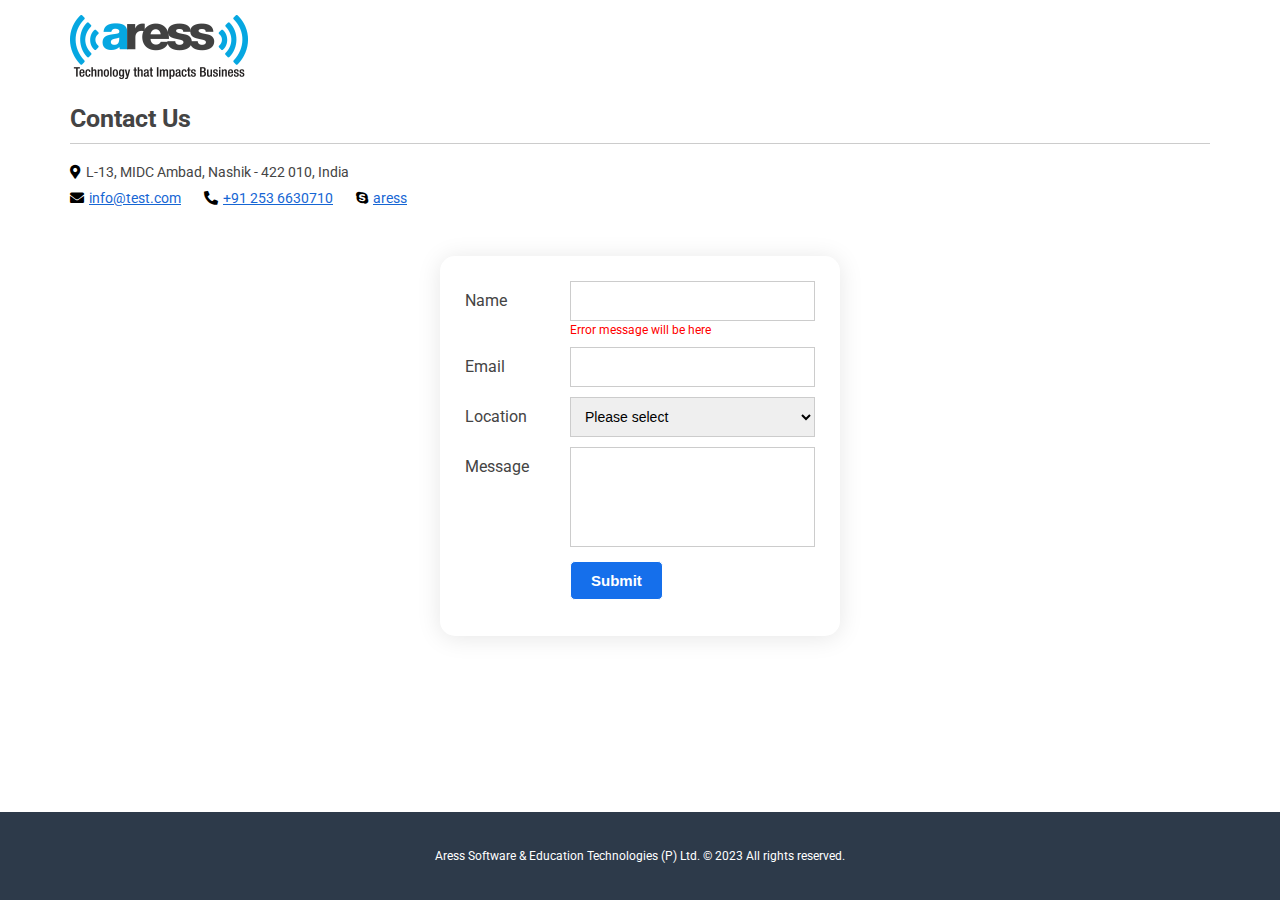
<file: assignment/Assignment-1-Basic-HTML-Form-Prajyot-Jadhav/index.html>
<!DOCTYPE html>
<html lang="en">
  <head>
    <meta charset="utf-8" />
    <meta
      name="viewport"
      content="width=device-width, initial-scale=1, shrink-to-fit=no"
    />
    <title>Aress Software & Education Technologies (P) Ltd | Contact Us</title>
    <meta name="description" content="" />
    <meta name="author" content="" />
    <meta name="keywords" content="" />
    <link
      rel="shortcut icon"
      href="assets/images/favicon.ico"
      type="image/x-icon"
    />
    <link
      href="https://fonts.googleapis.com/css?family=Roboto:400,300,500,700,900"
      rel="stylesheet"
      type="text/css"
    />
    <link rel="stylesheet" href="assets/css/font-awesome.css" />
    <link rel="stylesheet" href="assets/css/master.css" />
  </head>

  <body>
    <main>
      <div class="page-wrapper">
        <div class="page-content">
          <div class="container">
            <div class="logo">
              <a href="https://www.aress.com" target="_blank"
                ><img src="assets/images/aress-logo.png" alt="aress logo"
              /></a>
            </div>
            <div class="page-header">
              <h1>Contact Us</h1>
            </div>
            <div class="contact-info">
              <p>
                <i class="fas fa-map-marker-alt"></i>L-13, MIDC Ambad, Nashik -
                422 010, India
              </p>
              <p>
                <a href="mailto:info@text.com"
                  ><i class="fas fa-envelope"></i>info@test.com</a
                >
                <a href="tel:+912536630710"
                  ><i class="fas fa-phone-alt"></i>+91 253 6630710</a
                >
                <a href="skype:aress?call"><i class="fab fa-skype"></i>aress</a>
              </p>
            </div>
          </div>
          <!-- contact form -->
          <div class="container">
            <div class="form-section">
              <form>
                <div class="form-block clearfix">
                  <div class="form-group clearfix">
                    <label>Name</label>
                    <div class="field-outer">
                      <input type="text" class="form-control" />
                      <div class="error-message">
                        Error message will be here
                      </div>
                    </div>
                  </div>
                  <div class="form-group clearfix">
                    <label>Email</label>
                    <div class="field-outer">
                      <input type="text" class="form-control" />
                    </div>
                  </div>
                  <div class="form-group clearfix">
                    <label>Location</label>
                    <div class="field-outer">
                      <select class="form-control" name="location">
                        <option value="">Please select</option>
                        <option>India</option>
                        <option>US</option>
                        <option>UK</option>
                      </select>
                    </div>
                  </div>
                  <div class="form-group clearfix">
                    <label>Message</label>
                    <div class="field-outer">
                      <textarea class="form-control"></textarea>
                    </div>
                  </div>
                  <div class="form-group clearfix">
                    <label></label>
                    <div class="field-outer">
                      <input type="submit" class="btn" value="Submit" />
                    </div>
                  </div>
                  <div class="clear"></div>
                </div>
              </form>
            </div>
          </div>
        </div>
      </div>
    </main>
    <!-- footer -->
    <footer class="main-footer">
      <div class="container">
        <p>
          Aress Software & Education Technologies (P) Ltd. &copy; 2023 All
          rights reserved.
        </p>
      </div>
    </footer>
  </body>
</html>
</file>
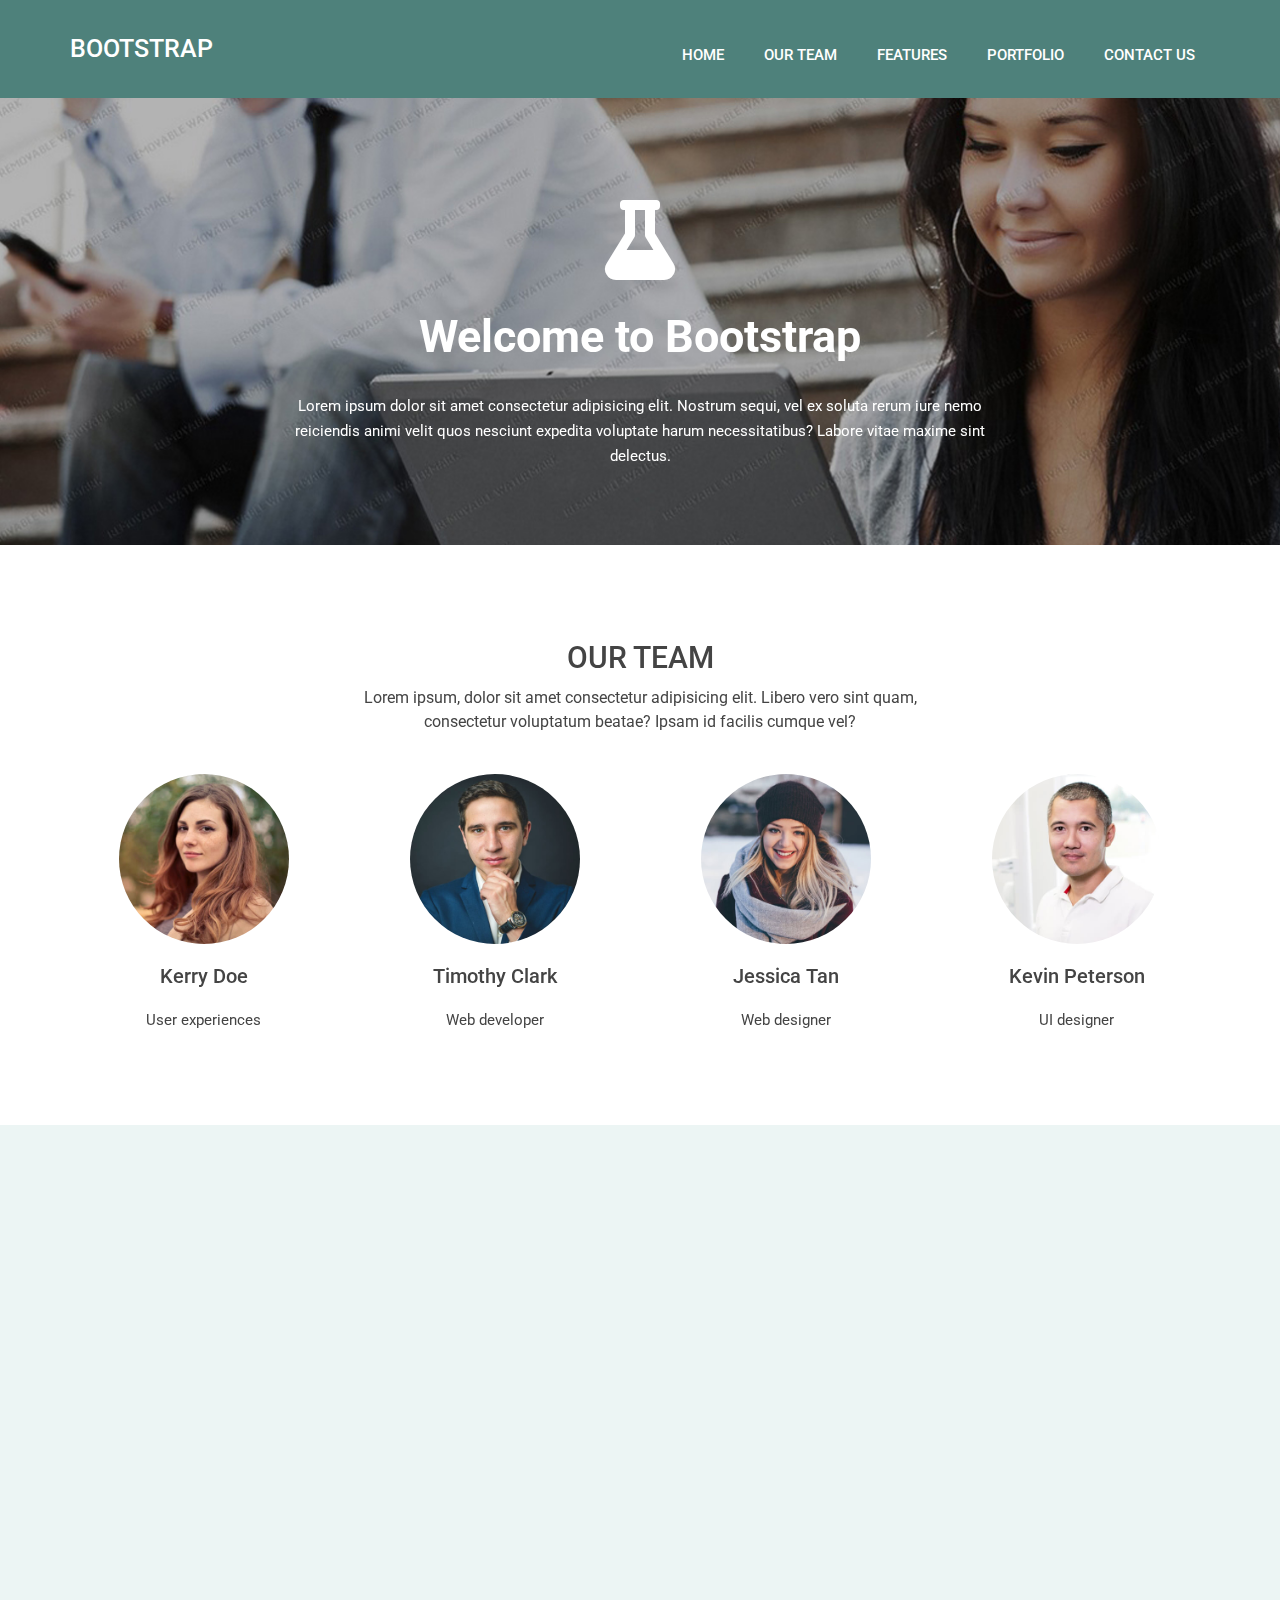
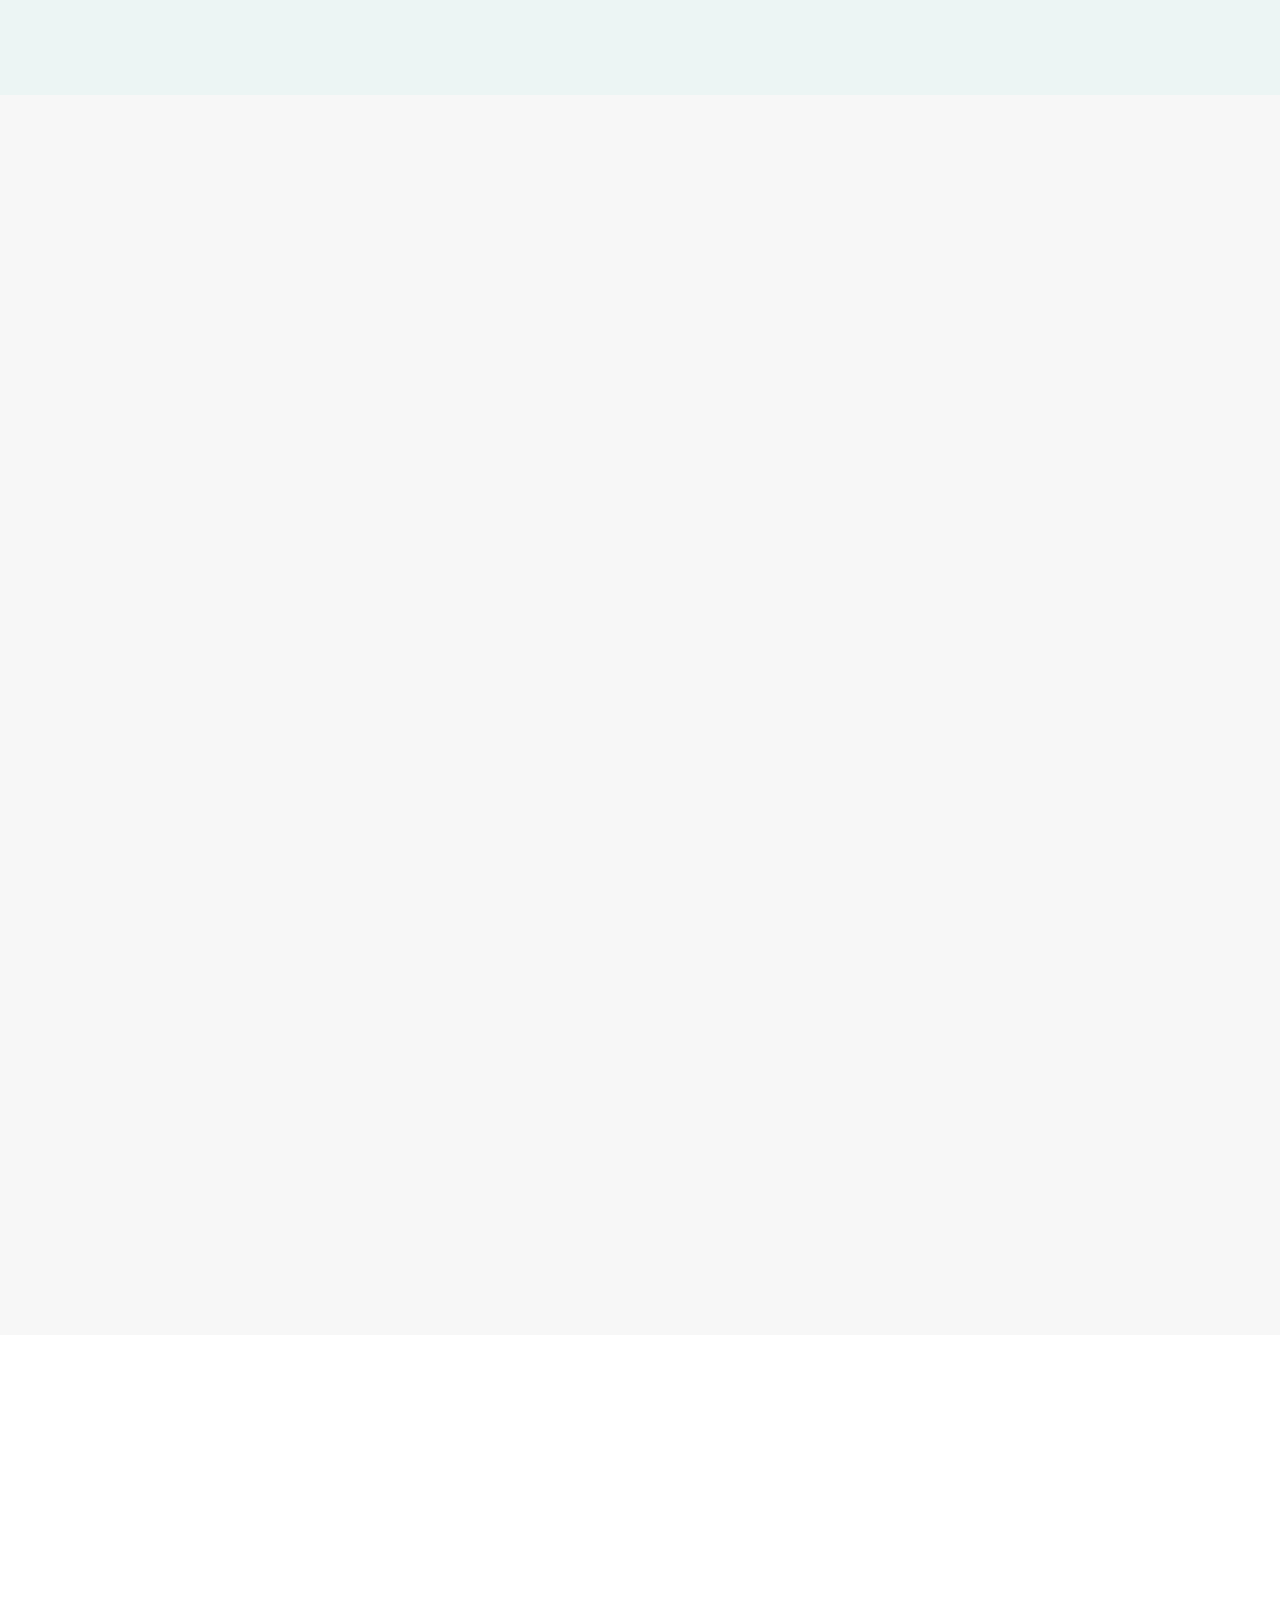
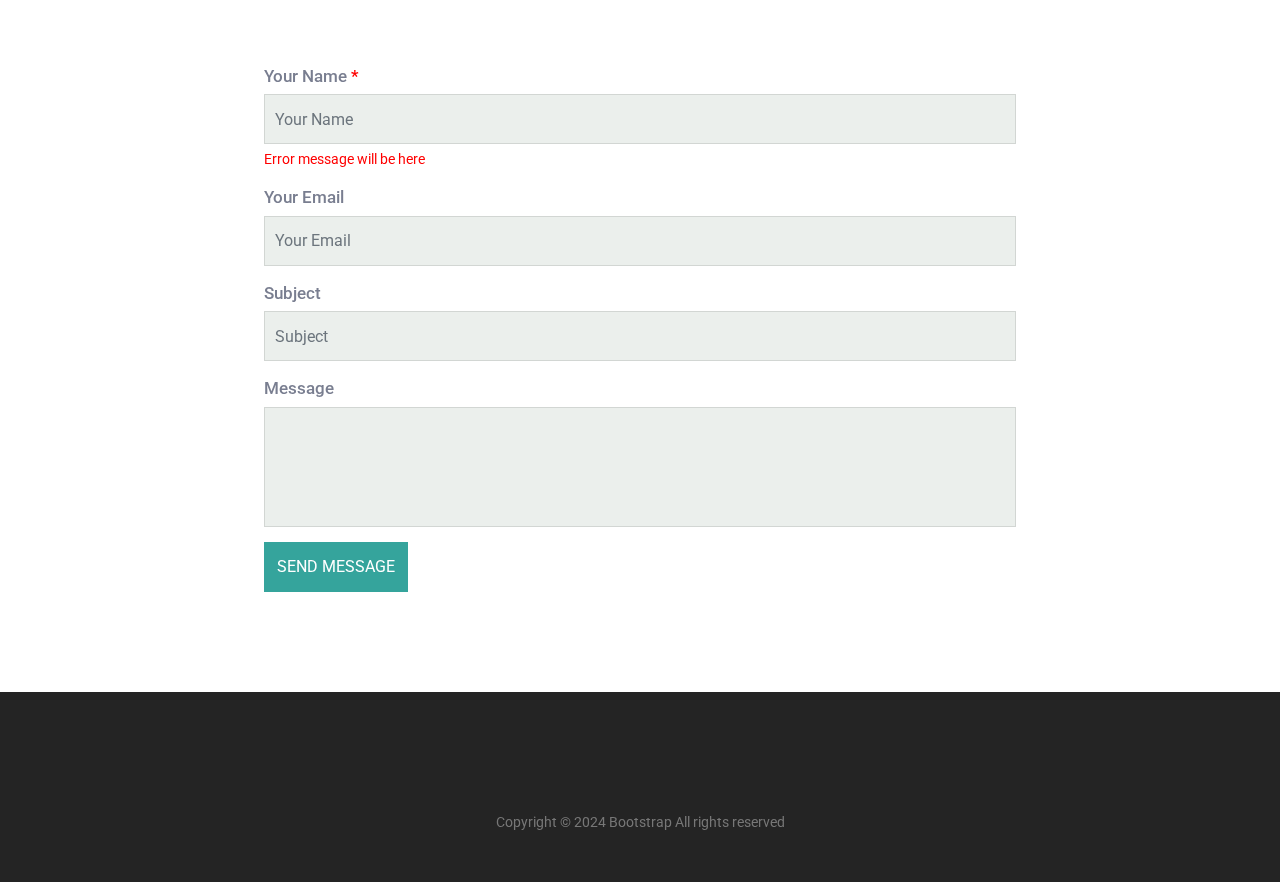
<file: assignment/Assignment-2-Bootstrap-Prajyot-Jadhav/index.html>
<!DOCTYPE html>
<html lang="en">
  <head>
    <meta charset="utf-8" />
    <meta
      name="viewport"
      content="width=device-width, initial-scale=1, shrink-to-fit=no"
    />
    <meta name="description" content="" />
    <meta name="author" content="" />
    <meta name="keywords" content="" />
    <title>Bootstrap</title>
    <link rel="icon" href="assets/images/favicon.ico" />
    <link
      href="https://fonts.googleapis.com/css?family=Roboto:400,300,500,700,900"
      rel="stylesheet"
      type="text/css"
    />
    <link rel="stylesheet" href="assets/css/bootstrap.min.css" />
    <link rel="stylesheet" href="assets/css/font-awesome.css" />
    <link rel="stylesheet" href="assets/css/animate.css" />
    <link rel="stylesheet" href="assets/css/master.css" />
  </head>

  <body>
    <div class="page-wrapper">
      <!--header-section-->

      <header class="main-header fixed-top">
        <!-- ram start -->
        <nav class="navbar navbar-expand-sm">
          <div class="container">
            <a class="navbar-brand" href="#">Bootstrap</a>
            <button
              class="navbar-toggler"
              type="button"
              data-bs-toggle="collapse"
              data-bs-target="mynavbar"
            >
              <span class="navbar-toggler-icon"></span>
            </button>
            <div class="collapse navbar-collapse" id="mynavbar">
              <ul class="navbar-nav ms-auto">
                <li class="nav-item">
                  <a class="nav-link" href="javascript:void(0)">Home</a>
                </li>
                <li class="nav-item">
                  <a class="nav-link" href="#our-team">Our Team</a>
                </li>
                <li class="nav-item">
                  <a class="nav-link" href="#features">Features</a>
                </li>
                <li class="nav-item">
                  <a class="nav-link" href="#portfolio">Portfolio</a>
                </li>
                <li class="nav-item">
                  <a class="nav-link" href="#contact-us">Contact Us</a>
                </li>
              </ul>
            </div>
          </div>
        </nav>

        <!--ram end -->
      </header>
      <main class="page-content">
        <!-- introduction-section -->
        <div class="introduction-section">
          <div class="container clearfix">
            <div class="row">
              <div class="col-lg-8 offset-lg-2">
                <div
                  class="text-center wow fadeInDown"
                  data-wow-duration="1000ms"
                  data-wow-delay="300ms"
                >
                  <i class="fa fa-flask fa-5x"></i>
                  <h1>Welcome to Bootstrap</h1>
                  <p>
                    Lorem ipsum dolor sit amet consectetur adipisicing elit.
                    Nostrum sequi, vel ex soluta rerum iure nemo reiciendis
                    animi velit quos nesciunt expedita voluptate harum
                    necessitatibus? Labore vitae maxime sint delectus.
                  </p>
                </div>
              </div>
            </div>
          </div>
        </div>

        <!-- our team -->

        <div class="our-team" id="our-team">
          <div class="container">
            <div class="row">
              <div class="col-lg-6 offset-lg-3">
                <div
                  class="section-header wow fadeInDown"
                  data-wow-duration="1000ms"
                  data-wow-delay="10ms"
                >
                  <h2>OUR TEAM</h2>
                  <p>
                    Lorem ipsum, dolor sit amet consectetur adipisicing elit.
                    Libero vero sint quam, consectetur voluptatum beatae? Ipsam
                    id facilis cumque vel?
                  </p>
                </div>
              </div>
            </div>
            <div class="row">
              <div
                class="col-md-6 col-lg-3 team-member-col wow fadeInUp"
                data-wow-duration="1000ms"
                data-wow-delay="100ms"
              >
                <div class="team-member">
                  <div class="img-outer">
                    <img
                      src="assets/images/team-member-1.jpg "
                      alt="team-memeber-2 "
                      class="rounded"
                    />
                  </div>
                  <h3>Kerry Doe</h3>
                  <p>User experiences</p>
                </div>
              </div>
              <div
                class="col-md-6 col-lg-3 team-member-col wow fadeInUp"
                data-wow-duration="1000ms "
                data-wow-delay="200ms "
              >
                <div class="team-member">
                  <div class="img-outer">
                    <img
                      src="assets/images/team-member-2.jpg "
                      alt="team-member-2 "
                      class="rounded"
                    />
                  </div>
                  <h3>Timothy Clark</h3>
                  <p>Web developer</p>
                </div>
              </div>
              <div
                class="col-md-6 col-lg-3 team-member-col wow fadeInUp"
                data-wow-duration="1000ms "
                data-wow-delay="300ms "
              >
                <div class="team-member">
                  <div class="img-outer">
                    <img
                      src="assets/images/team-member-3.jpg "
                      alt="team-member-3 "
                      class="rounded"
                    />
                  </div>
                  <h3>Jessica Tan</h3>
                  <p>Web designer</p>
                </div>
              </div>
              <div
                class="col-md-6 col-lg-3 team-member-col wow fadeInUp"
                data-wow-duration="1000ms "
                data-wow-delay="400ms "
              >
                <div class="team-member">
                  <div class="img-outer">
                    <img
                      src="assets/images/team-member-4.jpg "
                      alt="team-member-3 "
                      class="rounded"
                    />
                  </div>
                  <h3>Kevin Peterson</h3>
                  <p>UI designer</p>
                </div>
              </div>
            </div>
          </div>
        </div>

        <!--features-->
        <div class="features-section" id="features">
          <div class="container">
            <div class="row">
              <div class="col-lg-6 offset-lg-3">
                <div
                  class="section-header wow fadeInDown"
                  data-wow-duration="1000ms"
                  data-wow-delay="10ms"
                >
                  <h2>Features</h2>
                  <p>
                    Lorem ipsum dolor, sit amet consectetur adipisicing elit.
                    Cumque nulla iste earum magni ipsum aliquam natus laboriosam
                    vero nisi, ratione unde nemo repellat hic debitis!
                  </p>
                </div>
              </div>
            </div>
            <div class="row">
              <div
                class="col-md-6 col-lg-4 features-col wow fadeInLeft"
                data-wow-duration="1000ms"
                data-wow-delay="100ms"
              >
                <div class="feature-box clearfix">
                  <figure class="image-outer">
                    <i class="fas fa-yin-yang"></i>
                  </figure>
                  <div class="text-content">
                    <p>
                      Lorem ipsum dolor sit amet consectetur adipisicing elit.
                    </p>
                  </div>
                </div>
              </div>
              <div
                class="col-md-6 col-lg-4 features-col wow fadeInUp"
                data-wow-duration="1000ms"
                data-wow-delay="200ms"
              >
                <div class="feature-box clearfix">
                  <figure class="image-outer">
                    <i class="fas fa-warehouse"></i>
                  </figure>
                  <div class="text-content">
                    <p>
                      Lorem ipsum dolor sit amet, consectetur adipisicing elit.
                    </p>
                  </div>
                </div>
              </div>
              <div
                class="col-md-6 col-lg-4 features-col wow fadeInUp"
                data-wow-duration="1000ms"
                data-wow-delay="300ms"
              >
                <div class="feature-box clearfix">
                  <figure class="image-outer">
                    <i class="fas fa-space-shuttle"></i>
                  </figure>
                  <div class="text-content">
                    <p>
                      Lorem ipsum dolor sit amet consectetur adipisicing elit.
                      Velit nobis dolor voluptas.
                    </p>
                  </div>
                </div>
              </div>
              <div
                class="col-md-6 col-lg-4 features-col wow fadeInUp"
                data-wow-duration="1000ms"
                data-wow-delay="400ms"
              >
                <div class="feature-box clearfix">
                  <figure class="image-outer">
                    <i class="fas fa-truck-moving"></i>
                  </figure>
                  <div class="text-content">
                    <p>
                      Lorem ipsum dolor sit amet consectetur adipisicing elit.
                      Facere, voluptatem!
                    </p>
                  </div>
                </div>
              </div>
              <div
                class="col-md-6 col-lg-4 features-col wow fadeInUp"
                data-wow-duration="1000ms"
                data-wow-delay="400ms"
              >
                <div class="feature-box clearfix">
                  <figure class="image-outer">
                    <i class="fas fa-trophy"></i>
                  </figure>
                  <div class="text-content">
                    <p>
                      Lorem ipsum dolor, sit amet consectetur adipisicing elit.
                      Quam.
                    </p>
                  </div>
                </div>
              </div>
              <div
                class="col-md-6 col-lg-4 features-col wow fadeInUp"
                data-wow-duration="1000ms"
                data-wow-delay="400ms"
              >
                <div class="feature-box clearfix">
                  <figure class="image-outer">
                    <i class="fas fa-tools"></i>
                  </figure>
                  <div class="text-content">
                    <p>
                      Lorem ipsum dolor sit amet consectetur adipisicing elit.
                      Error, eaque at.
                    </p>
                  </div>
                </div>
              </div>
            </div>
          </div>
        </div>

        <!--portfolio-section-->
        <div class="portfolio" id="portfolio">
          <div class="container">
            <div class="row">
              <div class="col-lg-6 offset-lg-3">
                <div
                  class="section-header wow fadeInDown"
                  data-wow-delay="10ms"
                >
                  <h2>PORTFOLIO</h2>
                  <p>
                    Lorem ipsum dolor sit amet consectetur adipisicing elit.
                    Quidem dolorem adipisci natus dolorum eum ab nam, quod dolor
                    consequatur similique!
                  </p>
                </div>
              </div>
            </div>
            <div class="row">
              <div
                class="col-sm-6 col-md-4 thumb-img-col wow fadeInUp"
                data-wow-duration="1000ms"
                data-wow-delay="10ms"
              >
                <div class="thumb-img-outer">
                  <img src="assets/images/img1.jpg" alt="img1" />
                </div>
              </div>
              <div
                class="col-sm-6 col-md-4 thumb-img-col wow fadeInUp"
                data-wow-duration="1000ms"
                data-wow-delay="10ms"
              >
                <div class="thumb-img-outer">
                  <img src="assets/images/img2.jpg" alt="img2" />
                </div>
              </div>
              <div
                class="col-sm-6 col-md-4 thumb-img-col wow fadeInUp"
                data-wow-duration="1000ms"
                data-wow-delay="10ms"
              >
                <div class="thumb-img-outer">
                  <img src="assets/images/img3.jpg" alt="img1" />
                </div>
              </div>
              <div
                class="col-sm-6 col-md-4 thumb-img-col wow fadeInUp"
                data-wow-duration="1000ms"
                data-wow-delay="10ms"
              >
                <div class="thumb-img-outer">
                  <img src="assets/images/img4.jpg" alt="img4" />
                </div>
              </div>
              <div
                class="col-sm-6 col-md-4 thumb-img-col wow fadeInUp"
                data-wow-duration="1000ms"
                data-wow-delay="10ms"
              >
                <div class="thumb-img-outer">
                  <img src="assets/images/img5.jpg" alt="img5" />
                </div>
              </div>
              <div
                class="col-sm-6 col-md-4 thumb-img-col wow fadeInUp"
                data-wow-duration="1000ms"
                data-wow-delay="10ms"
              >
                <div class="thumb-img-outer">
                  <img src="assets/images/img6.jpg" alt="img6" />
                </div>
              </div>
              <div
                class="col-sm-6 col-md-4 thumb-img-col wow fadeInUp"
                data-wow-duration="1000ms"
                data-wow-delay="10ms"
              >
                <div class="thumb-img-outer">
                  <img src="assets/images/img7.jpg" alt="img7" />
                </div>
              </div>
              <div
                class="col-sm-6 col-md-4 thumb-img-col wow fadeInUp"
                data-wow-duration="1000ms"
                data-wow-delay="10ms"
              >
                <div class="thumb-img-outer">
                  <img src="assets/images/img8.jpg" alt="img8" />
                </div>
              </div>
              <div
                class="col-sm-6 col-md-4 thumb-img-col wow fadeInUp"
                data-wow-duration="1000ms"
                data-wow-delay="10ms"
              >
                <div class="thumb-img-outer">
                  <img src="assets/images/img9.jpg" alt="img9" />
                </div>
              </div>
            </div>
          </div>
        </div>

        <!-- contact-us-section -->
        <div class="contact-us clearfix" id="contact-us">
          <div class="container">
            <div class="row">
              <div class="col-lg-6 offset-lg-3">
                <div
                  class="section-header wow fadeInUp"
                  data-wow-duration="1000ms"
                  data-wow-delay="10ms"
                >
                  <h2>CONTACT US</h2>
                  <p>
                    Neque porro quisquam est, qui dolorem ipsum quia dolor sit
                    amet consectetur,adipisci velit, sed quia non numquam
                  </p>
                  <p>
                    <a href="mailto:info@test.com"
                      ><i class="fas fa-envelope"></i> info@test.com</a
                    >
                  </p>
                  <p>
                    <a href="tel:+912536630710"
                      ><i class="fas fa-phone-alt"></i> +91 253 6630710</a
                    >
                  </p>
                </div>
              </div>
            </div>
            <div class="row">
              <div class="col-md-8 offset-md-2">
                <form>
                  <div class="form-group">
                    <label for="name"
                      >Your Name <span class="required-field">*</span></label
                    >
                    <input
                      type="text"
                      name="name"
                      class="form-control"
                      id="name"
                      placeholder="Your Name"
                    />
                    <div class="error-message">Error message will be here</div>
                  </div>
                  <div class="form-group">
                    <label for="email">Your Email</label>
                    <input
                      type="email"
                      class="form-control"
                      name="email"
                      id="email"
                      placeholder="Your Email"
                    />
                  </div>
                  <div class="form-group">
                    <label for="subject">Subject</label>
                    <input
                      type="text"
                      class="form-control"
                      name="subject"
                      id="subject"
                      placeholder="Subject"
                    />
                  </div>
                  <div class="form-group">
                    <label>Message</label>
                    <textarea
                      class="form-control"
                      name="message"
                      rows="5"
                    ></textarea>
                  </div>
                  <button type="submit" class="btn pull-left">
                    SEND MESSAGE
                  </button>
                </form>
              </div>
            </div>
          </div>
        </div>
      </main>
    </div>

    <!--footer-->
    <footer class="main-footer clearfix">
      <div class="container">
        <div class="row">
          <div class="col-sm-12">
            <div class="social-media">
              <ul>
                <li
                  class="wow fadeInDown"
                  data-wow-duration="1000ms"
                  data-wow-delay="100ms"
                >
                  <a href="#"><i class="fa fa-rss" aria-hidden="true"></i></a>
                </li>
                <li
                  class="wow fadeInDown"
                  data-wow-duration="1000ms"
                  data-wow-delay="200ms"
                >
                  <a href="#"
                    ><i class="fab fa-facebook" aria-hidden="true"></i
                  ></a>
                </li>
                <li
                  class="wow fadeInDown"
                  data-wow-duration="1000ms"
                  data-wow-delay="300ms"
                >
                  <a href="#"
                    ><i class="fab fa-twitter" aria-hidden="true"></i
                  ></a>
                </li>
                <li
                  class="wow fadeInDown"
                  data-wow-duration="1000ms"
                  data-wow-delay="400ms"
                >
                  <a href="#"
                    ><i class="fab fa-google-plus" aria-hidden="true"></i
                  ></a>
                </li>
                <li
                  class="wow fadeInDown"
                  data-wow-duration="1000ms"
                  data-wow-delay="500ms"
                >
                  <a href="#"
                    ><i class="fab fa-linkedin" aria-hidden="true"></i
                  ></a>
                </li>
              </ul>
            </div>
            <p>Copyright &copy; 2024 Bootstrap All rights reserved</p>
          </div>
        </div>
      </div>
    </footer>

    <!-- javascript -->
    <script src="assets/js/jquery-3.2.1.slim.min.js "></script>
    <script src="assets/js/bootstrap.bundle.min.js "></script>
    <script src="assets/js/wow.min.js "></script>
    <script src="assets/js/custom.js "></script>
  </body>
</html>
</file>
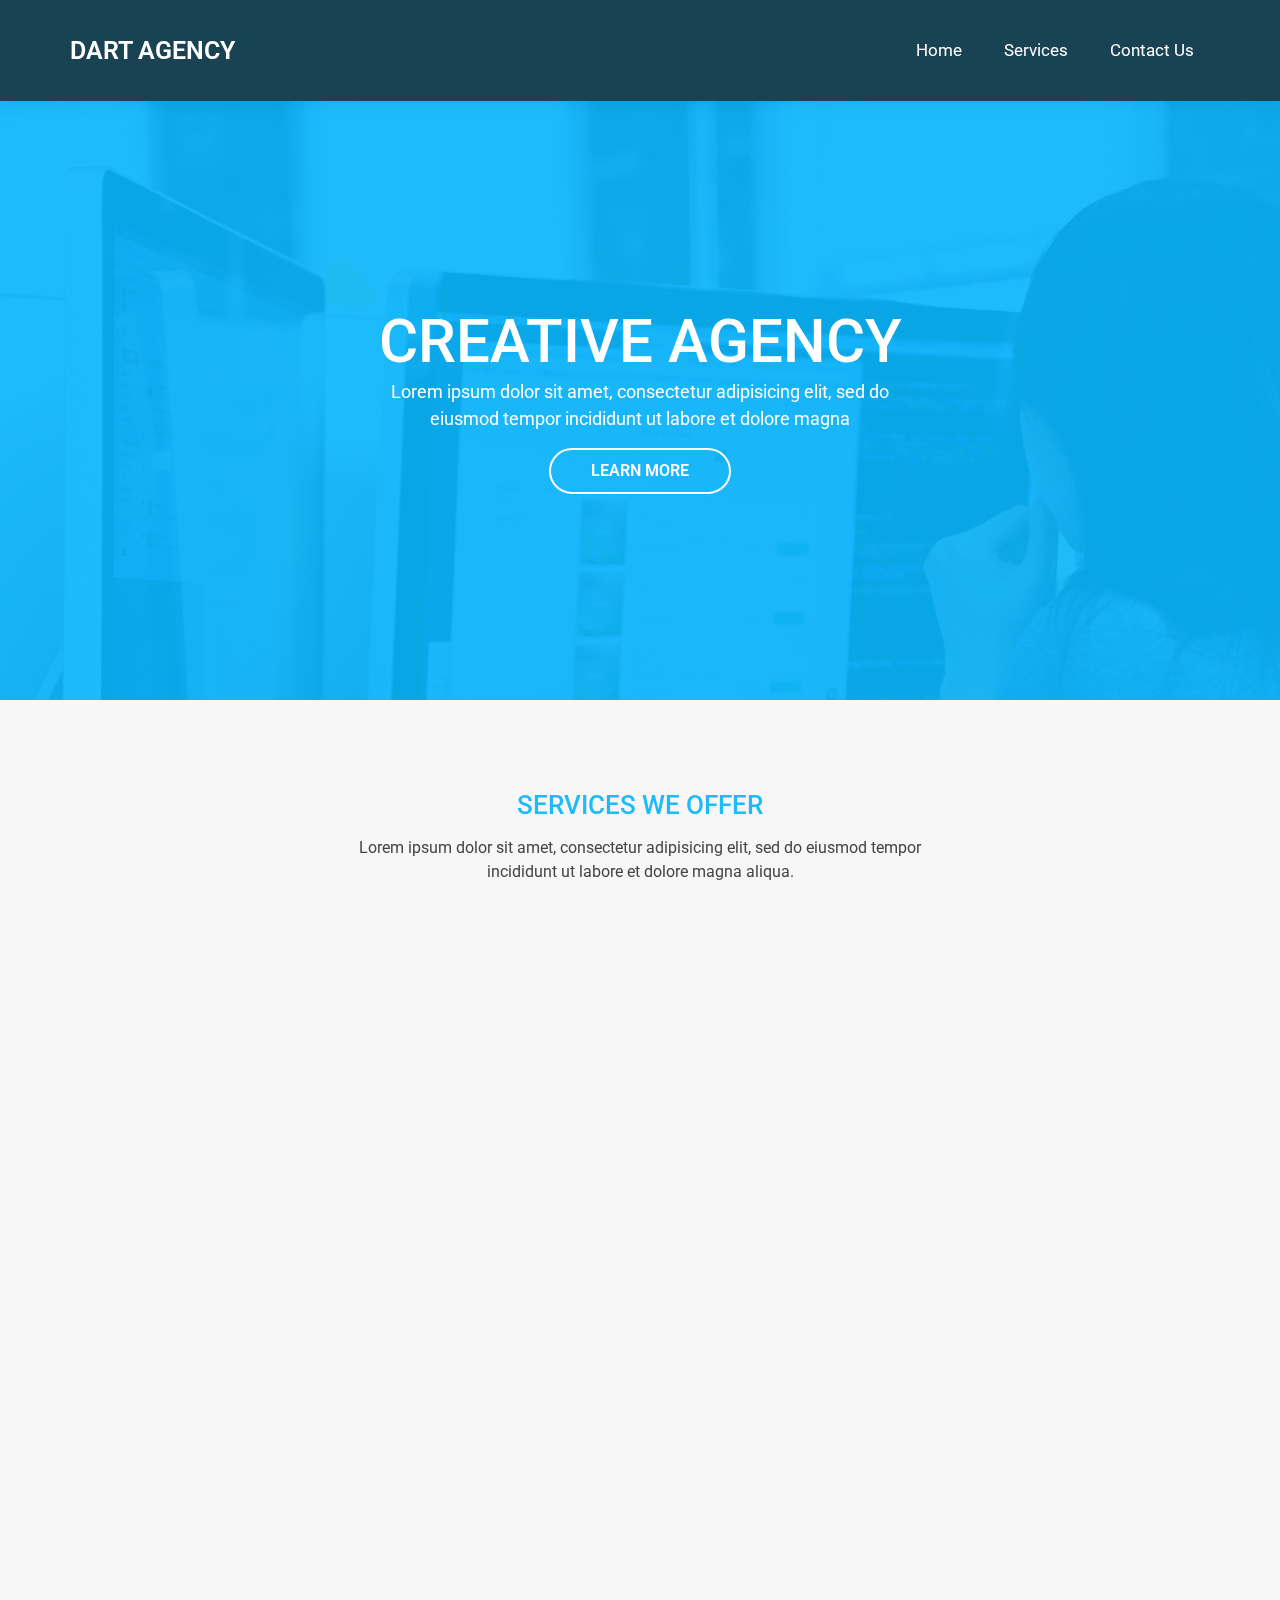
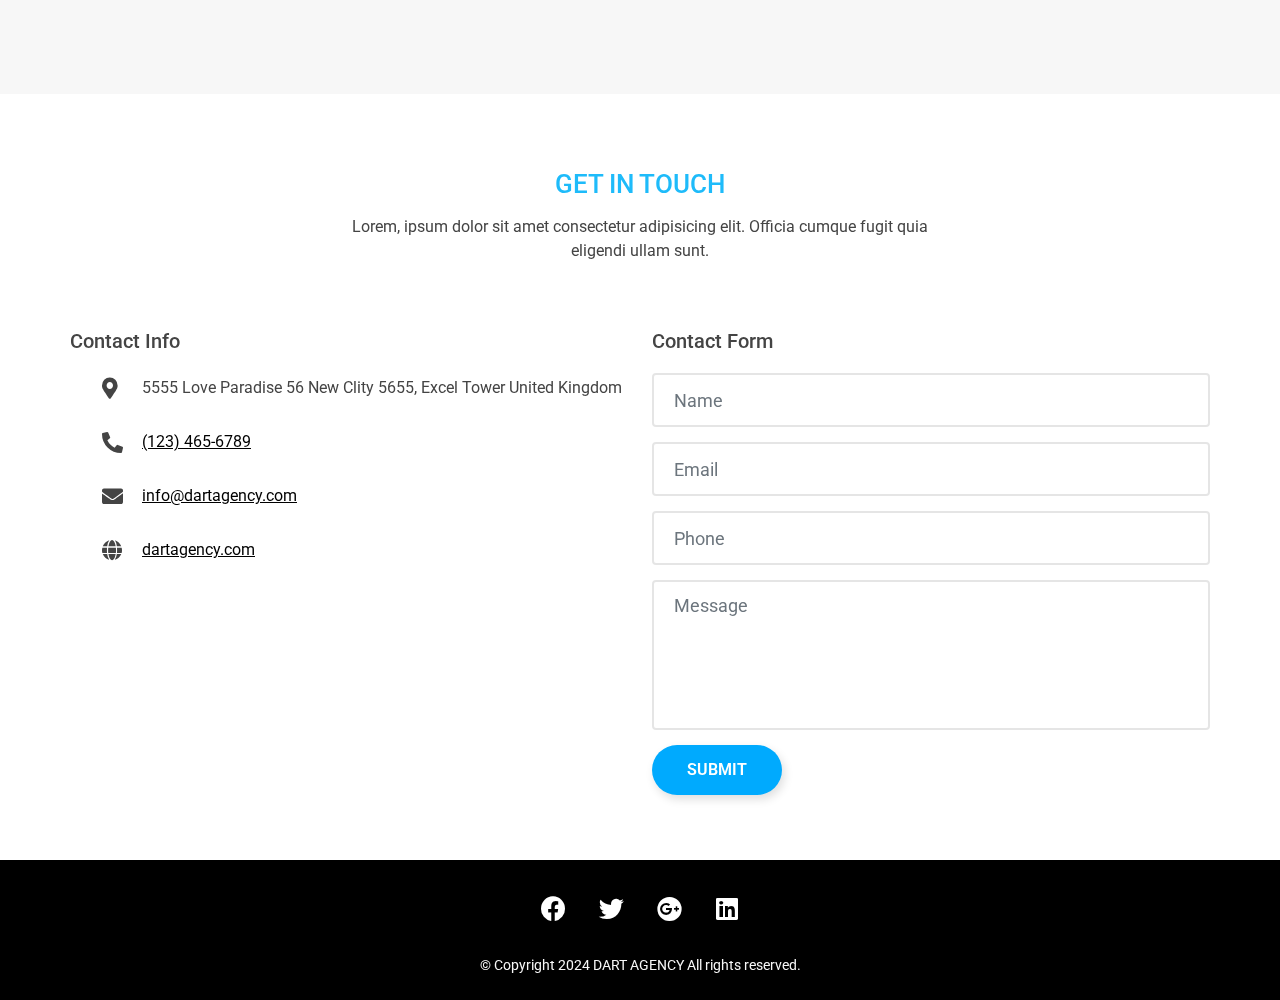
<file: assignment/Assignment-3-Bootstrap-5-Prajyot-Jadhav/index.html>
<!DOCTYPE html>
<html lang="en">
  <head>
    <meta charset="utf-8" />
    <meta
      name="viewport"
      content="width=device-width, initial-scale=1, shrink-to-fit=no"
    />
    <title>DART AGENCY</title>
    <meta name="description" content="" />
    <meta name="author" content="" />
    <meta name="keywords" content="" />
    <link
      rel="shortcut icon"
      href="assets/images/favicon.ico"
      type="image/x-icon"
    />
    <link
      href="https://fonts.googleapis.com/css?family=Roboto:400,300,500,700,900"
      rel="stylesheet"
      type="text/css"
    />
    <link rel="stylesheet" href="assets/css/bootstrap.min.css" />
    <link rel="stylesheet" href="assets/css/font-awesome.css" />
    <link rel="stylesheet" href="assets/css/animate.css" />
    <link rel="stylesheet" href="assets/css/master.css" />
  </head>

  <body>
    <div class="page-wrapper">
      <header class="main-header clearfix">
        <!-- nav -->
        <nav class="navbar navbar-expand-sm">
          <div class="container">
            <a class="navbar-brand" href="#">Dart Agency</a>
            <button
              class="navbar-toggler"
              type="button"
              data-bs-toggle="collapse"
              data-bs-target="#mynavbar"
            >
              <span class="navbar-toggler-icon"></span>
            </button>
            <div class="collapse navbar-collapse" id="mynavbar">
              <ul class="navbar-nav ms-auto">
                <li class="nav-item">
                  <a class="nav-link" href="javascript:void(0)">Home</a>
                </li>
                <li class="nav-item">
                  <a class="nav-link" href="javascript:void(0)">Services</a>
                </li>
                <li class="nav-item">
                  <a class="nav-link" href="#contact-us">Contact Us</a>
                </li>
              </ul>
            </div>
          </div>
        </nav>
      </header>
      <!--page-content-->
      <main class="page-content">
        <div class="hero-section">
          <div
            class="hero-content wow fadeInDown"
            data-wow-duration="1000ms"
            data-wow-delay="300ms"
          >
            <h2>CREATIVE AGENCY</h2>
            <p>
              Lorem ipsum dolor sit amet, consectetur adipisicing elit, sed do
              eiusmod tempor incididunt ut labore et dolore magna
            </p>
            <div class="">
              <a href="#" class="btn">LEARN MORE</a>
            </div>
          </div>
        </div>
        <!-- services -->
        <div class="services-section">
          <div class="container">
            <div class="row">
              <div class="col-md-12">
                <header
                  class="section-header wow fadeInLeft"
                  data-wow-duration="1000ms"
                  data-wow-delay="300ms"
                >
                  <h2>SERVICES WE OFFER</h2>
                  <p>
                    Lorem ipsum dolor sit amet, consectetur adipisicing elit,
                    sed do eiusmod tempor incididunt ut labore et dolore magna
                    aliqua.
                  </p>
                </header>
              </div>
            </div>
            <div class="row">
              <div class="col-md-4">
                <div
                  class="services-box-col wow fadeInDown"
                  data-wow-duration="1000ms"
                  data-wow-delay="300ms"
                >
                  <div class="services-box">
                    <div class="service-icon">
                      <i class="fab fa-twitter" aria-hidden="true"></i>
                    </div>
                    <h3>Growing Business</h3>
                    <p>
                      Lorem ipsum dolor sit amet, consectetur adipisicing elit,
                      sed do eiusmod tempor incididunt
                    </p>
                  </div>
                </div>
              </div>
              <div class="col-md-4">
                <div
                  class="services-box-col wow fadeInDown"
                  data-wow-duration="1000ms"
                  data-wow-delay="900ms"
                >
                  <div class="services-box">
                    <div class="service-icon"><i class="fas fa-clock"></i></div>
                    <h3>Save Time</h3>
                    <p>
                      Lorem ipsum dolor sit amet, consectetur adipisicing elit,
                      sed do eiusmod tempor incididunt
                    </p>
                  </div>
                </div>
              </div>
              <div class="col-md-4">
                <div
                  class="services-box-col wow fadeInDown"
                  data-wow-duration="1000ms"
                  data-wow-delay="1200ms"
                >
                  <div class="services-box">
                    <div class="service-icon">
                      <i class="fas fa-headphones"></i>
                    </div>
                    <h3>Free Support</h3>
                    <p>
                      Lorem ipsum dolor sit amet, consectetur adipisicing elit,
                      sed do eiusmod.
                    </p>
                  </div>
                </div>
              </div>
              <div class="col-md-4">
                <div
                  class="services-box-col wow fadeInDown"
                  data-wow-duration="1000ms"
                  data-wow-delay="1500ms"
                >
                  <div class="services-box">
                    <div class="service-icon"><i class="fab fa-aws"></i></div>
                    <h3>AWS Support</h3>
                    <p>
                      Lorem ipsum dolor sit amet, consectetur eiusmod tempor
                      incididunt. Lorem ipsum dolor sit amet, consectetur
                      eiusmod tempor incididunt
                    </p>
                  </div>
                </div>
              </div>
              <div class="col-md-4">
                <div
                  class="services-box-col wow fadeInDown"
                  data-wow-duration="1000ms"
                  data-wow-delay="1800ms"
                >
                  <div class="services-box">
                    <div class="service-icon">
                      <i class="fas fa-mobile-alt"></i>
                    </div>
                    <h3>Mobile App Development</h3>
                    <p>
                      Lorem ipsum dolor sit amet, consectetur adipisicing elit,
                      sed do eiusmod tempor incididunt
                    </p>
                  </div>
                </div>
              </div>
              <div class="col-md-4">
                <div
                  class="services-box-col wow fadeInDown"
                  data-wow-duration="1000ms"
                  data-wow-delay="2100ms"
                >
                  <div class="services-box">
                    <div class="service-icon"><i class="fas fa-cloud"></i></div>
                    <h3>Cloud App Development</h3>
                    <p>
                      Lorem ipsum dolor sit amet, consectetur adipisicing elit.
                    </p>
                  </div>
                </div>
              </div>
            </div>
          </div>
        </div>
        <!-- contact -->
        <section class="contact-section">
          <div class="container clearfix">
            <div class="row">
              <header class="section-header">
                <h2>Get in Touch</h2>
                <p>
                  Lorem, ipsum dolor sit amet consectetur adipisicing elit.
                  Officia cumque fugit quia eligendi ullam sunt.
                </p>
              </header>
            </div>
            <div class="row">
              <div class="col-md-6">
                <div class="contact-col">
                  <h3>Contact Info</h3>
                  <ul class="contact-info">
                    <li class="contact-address">
                      <i class="fas fa-map-marker-alt"></i>5555 Love Paradise 56
                      New Clity 5655, Excel Tower United Kingdom
                    </li>
                    <li>
                      <i class="fas fa-phone-alt"></i
                      ><a href="tel:123456789"> (123) 465-6789</a>
                    </li>
                    <li>
                      <i class="fas fa-envelope"></i
                      ><a href="mailto:info@dartagency.com"
                        >info@dartagency.com</a
                      >
                    </li>
                    <li>
                      <i class="fas fa-globe"></i
                      ><a href="#" target="_blank">dartagency.com</a>
                    </li>
                  </ul>
                </div>
              </div>
              <div class="col-md-6">
                <div class="contact-col">
                  <h3>Contact Form</h3>
                  <div class="form-group clearfix">
                    <label for="name" class="sr-only">Name</label>
                    <input
                      id="name"
                      class="form-control"
                      placeholder="Name"
                      type="text"
                    />
                  </div>
                  <div class="form-group clearfix">
                    <label for="email" class="sr-only">Email</label>
                    <input
                      id="email"
                      class="form-control"
                      placeholder="Email"
                      type="email"
                    />
                  </div>
                  <div class="form-group clearfix">
                    <label for="phone" class="sr-only">Date</label>
                    <input
                      id="phone"
                      class="form-control"
                      placeholder="Phone"
                      type="text"
                    />
                  </div>
                  <div class="form-group clearfix">
                    <label for="message" class="sr-only">Message</label>
                    <textarea
                      id="message"
                      class="form-control"
                      placeholder="Message"
                      type="text"
                    ></textarea>
                  </div>
                  <div class="form-group clearfix">
                    <input
                      class="btn btn-primary"
                      value="Submit"
                      type="submit"
                    />
                  </div>
                </div>
              </div>
            </div>
          </div>
        </section>
      </main>
    </div>
    <!-- footer -->
    <footer class="main-footer">
      <div class="container">
        <div class="row">
          <div class="col-md-12">
            <div class="social-media">
              <ul>
                <li>
                  <a href="#"
                    ><i class="fab fa-facebook" aria-hidden="true"></i
                  ></a>
                </li>
                <li>
                  <a href="#"
                    ><i class="fab fa-twitter" aria-hidden="true"></i
                  ></a>
                </li>
                <li>
                  <a href="#"
                    ><i class="fab fa-google-plus" aria-hidden="true"></i
                  ></a>
                </li>
                <li>
                  <a href="#"
                    ><i class="fab fa-linkedin" aria-hidden="true"></i
                  ></a>
                </li>
              </ul>
            </div>
            <div class="copyright">
              <p>&copy; Copyright 2024 DART AGENCY All rights reserved.</p>
            </div>
          </div>
        </div>
      </div>
    </footer>
    <!--javascript-->
    <script src="assets/js/jquery-3.2.1.slim.min.js "></script>
    <script src="assets/js/bootstrap.bundle.min.js "></script>
    <script src="assets/js/wow.min.js "></script>
    <script src="assets/js/custom.js "></script>
  </body>
</html>
</file>
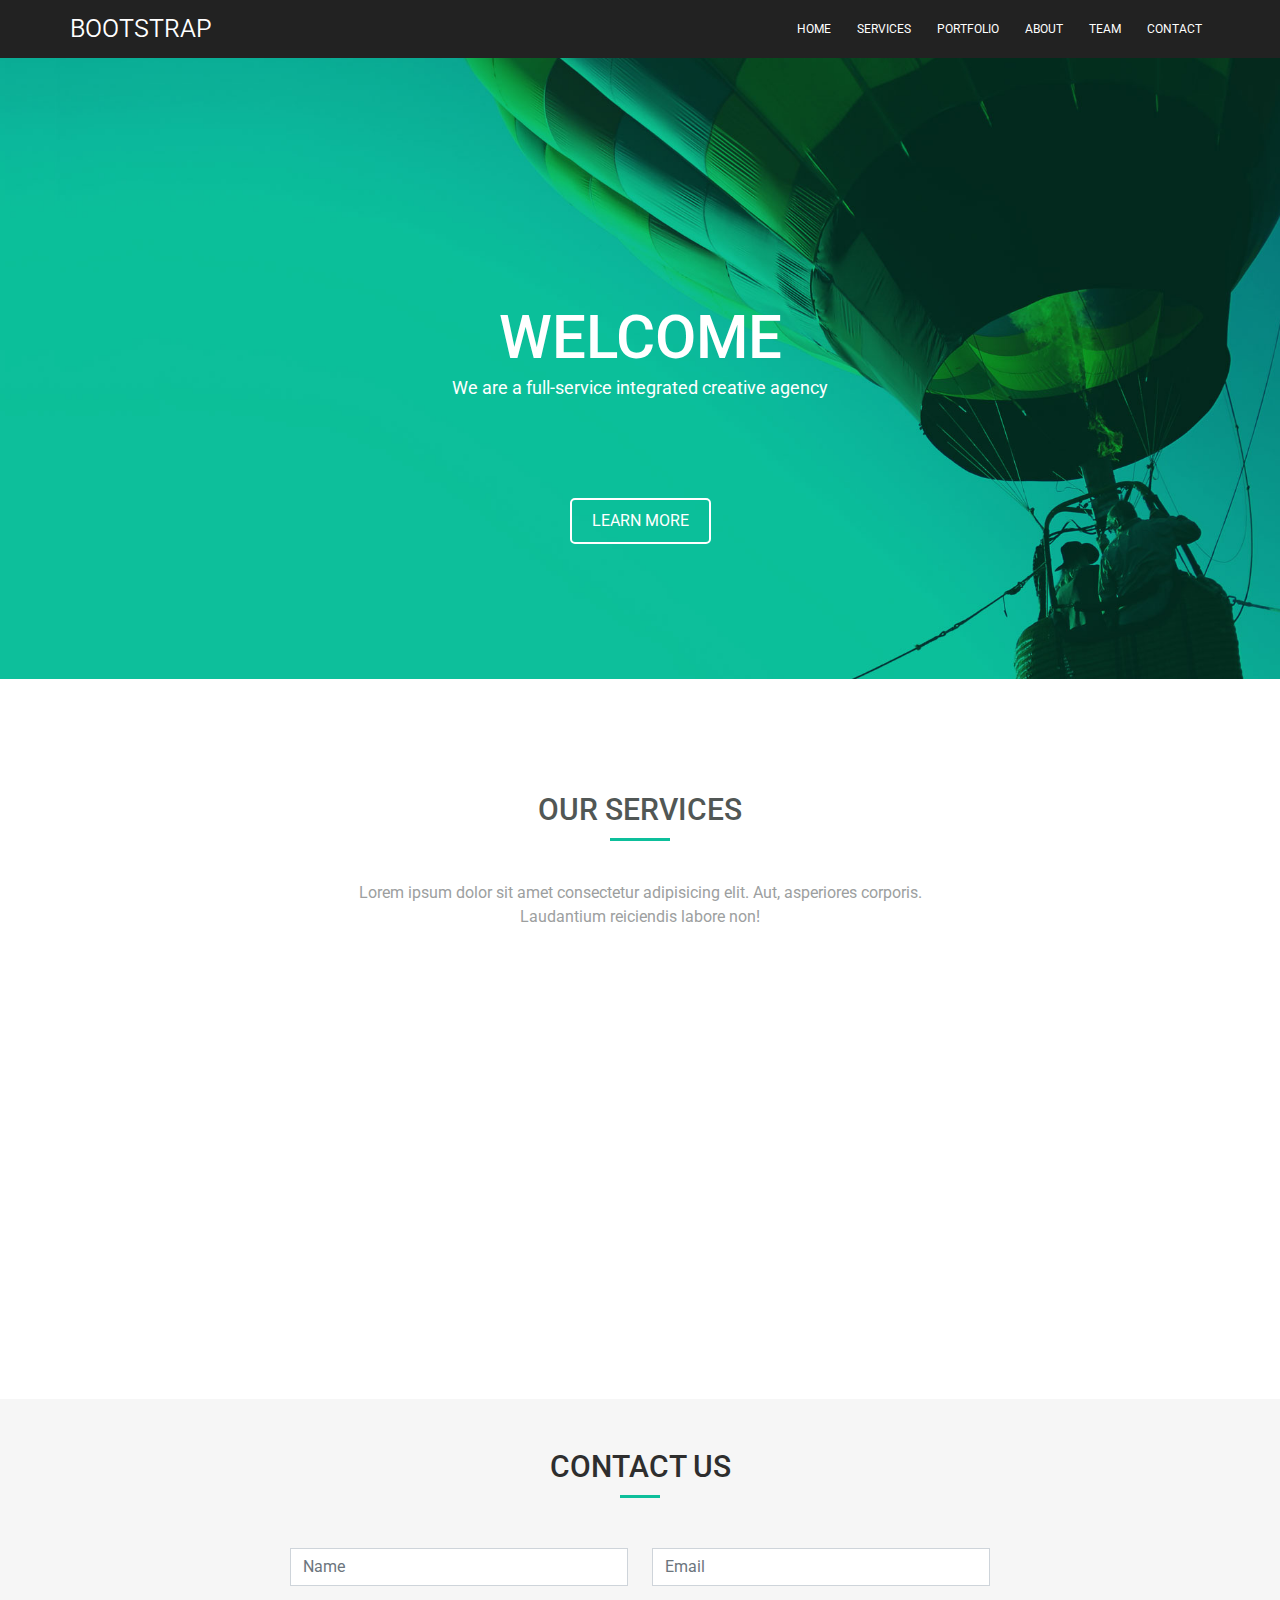
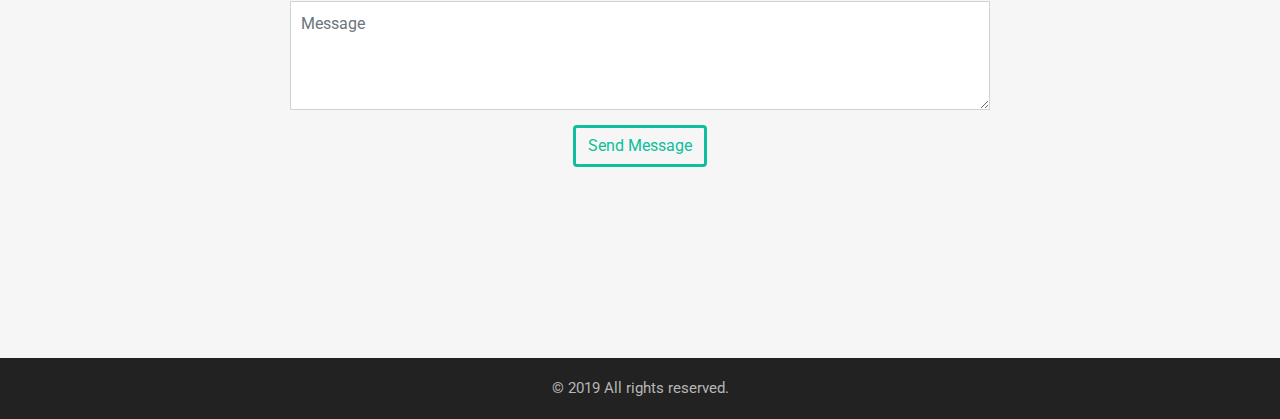
<file: assignment/02-HTML-final-assignment-Prajyot-Jadhav/02-HTML-final-assignment-Prajyot-Jadhav/index.html>
<!DOCTYPE html>
<html lang="en">
  <head>
    <meta charset="utf-8" />
    <meta name="viewport" content="width=device-width, initial-scale=1, shrink-to-fit=no" />
    <title>Bootstrap</title>
    <meta name="description" content="" />
    <meta name="author" content="" />
    <meta name="keywords" content="" />
    <link rel="shortcut icon" href="assets/images/favicon.ico" type="image/x-icon" />
    <link href="https://fonts.googleapis.com/css?family=Roboto:400,300,500,700,900" rel="stylesheet" type="text/css" />
    <link rel="stylesheet" href="assets/css/bootstrap.min.css" />
    <link rel="stylesheet" href="assets/css/font-awesome.css" />
    <link rel="stylesheet" href="assets/css/animate.css" />
    <link rel="stylesheet" href="assets/css/master.css" />
  </head>
  <body>
    <div class="page-wrapper">
    <header class="main-header clearfix">
      <!--nav-->
      <nav class="navbar navbar-expand-sm">
        <div class="container">
          <a class="navbar-brand" href="#">BOOTSTRAP</a>
          <button class="navbar-toggler" type="button" data-bs-toggle="collapse" data-bs-target="#mynavbar">
          <span class="navbar-toggler-icon"></span>
          </button>
          <div class="collapse navbar-collapse" id="mynavbar">
            <ul class="navbar-nav ms-auto">
              <li class="nav-item">
                <a class="nav-link" href="javascript:void(0)">HOME</a>
              </li>
              <li class="nav-item">
                <a class="nav-link" href="javascript:void(0)">SERVICES</a>
              </li>
              <li class="nav-item">
                <a class="nav-link" href="javascript:void(0)">PORTFOLIO</a>
              </li>
              <li class="nav-item">
                <a class="nav-link" href="javascript:void(0)">ABOUT</a>
              </li>
              <li class="nav-item">
                <a class="nav-link" href="javascript:void(0)">TEAM</a>
              </li>
              <li class="nav-item">
                <a class="nav-link" href="javascript:void(0)">CONTACT</a>
              </li>
            </ul>
          </div>
        </div>
      </nav>
    </header>
    <!-- page-content -->
    <main class="page-content">
    <div class="hero-section">
      <div class="hero-content wow fadInDown" data-wow-duration="1000ms" data-wow-delay="300ms">
        <h2>WELCOME</h2>
        <p>We are a full-service integrated creative agency</p>
        <div class="">
          <a href="#" class="btn">LEARN MORE</a>
        </div>
      </div>
    </div>
    <!--services-->
    <div class="services-section">
      <div class="container">
        <div class="row">
          <div class="col-md-12">
            <header class="section-header wow fadeInLeft" data-wow-duration="1000ms" data-wow-delay="300ms">
              <h2>OUR SERVICES</h2>
              <div class="section-title-header"></div>
              <p>Lorem ipsum dolor sit amet consectetur adipisicing elit. Aut, asperiores corporis. Laudantium reiciendis labore non!</p>
            </header>
          </div>
        </div>
        <div class="row">
          <div class="col-md-3">
            <div class="services-box-col wow fadeInDown" data-wow-duration="1000ms" data-wow-delay="300ms">
              <div class="services-box">
                <div class="service-icon"><i class="fas fa-desktop"></i> </div>
                <h3>Web Desgin</h3>
                <p>Lorem, ipsum dolor sit amet consectetur adipisicing elit. Atque ea eius itaque eveniet maiores</p>
              </div>
            </div>
          </div>
          <div class="col-md-3">
            <div class="services-box-col wow fadeInDown" data-wow-duration="1000ms" data-wow-delay="300ms">
              <div class="services-box">
                <div class="service-icon"><i class="fas fa-cogs"></i>
                </div>
                <h3>App Development</h3>
                <p>Lorem, ipsum dolor sit amet consectetur adipisicing elit. Dicta atque alias tempora </p>
              </div>
            </div>
          </div>
          <div class="col-md-3">
            <div class="services-box-col wow fadeInDown" data-wow-duration="1000ms" data-wow-delay="300ms">
              <div class="services-box">
                <div class="service-icon"><i class="fas fa-rocket"></i> </div>
                <h3>Branding</h3>
                <p>Lorem ipsum dolor sit amet consectetur adipisicing elit. Harum, asperiores.</p>
              </div>
            </div>
          </div>
          <div class="col-md-3">
            <div class="services-box-col wow fadeInDown" data-wow-duration="1000ms" data-wow-delay="300ms">
              <div class="services-box">
                <div class="service-icon"><i class="fas fa-chart-line"></i> </div>
                <h3>Marketing</h3>
                <p>Lorem ipsum dolor, sit amet consectetur adipisicing elit. Laudantium dignissimos </p>
              </div>
            </div>
          </div>
        </div>
      </div>
    </div>
    <!-- contact -->
    <section class="contact-section">
      <div class="container clearfix">
        <div class="row">
          <div class="col-md-6 offset-md-3">
            <div class="section-header">
              <h2>CONTACT US</h2>
              <div class="contact-title-header"></div>
            </div>
          </div>
        </div>
        <div class="section-input">
          <div class="row">
            <div class="col-md-6">
              <form>
                <div class="form-group">
                  <input type="text" name="name" class="form-control" id="name" placeholder="Name">
                </div>
              </form>
            </div>
            <div class="col-md-6">
              <form>
                <div class="form-group">
                  <input type="email" name="email" class="form-control" id="name" placeholder="Email">
                </div>
              </form>
            </div>
            <div class="col-md-12">
              <form>
                <div class="form-group">
                  <textarea class="form-control" name="message" rows="5" placeholder="Message"></textarea>
                </div>
              </form>
            </div>
            <div class="send-btn">
              <button class="btn" type="submit" class="btn pull-left">Send Message</button>
            </div>
          </div>
        </div>
    </section>
    </div>
    <!-- footer -->
    <footer class="main-footer clearfix">
      <div class="container">
        <p>&copy; 2019 All rights reserved.</p>
      </div>
    </footer>
    <script src="assets/js/jquery-3.2.1.slim.min.js"></script>
    <script src="assets/js/bootstrap.bundle.min.js"></script>
    <script src="assets/js/wow.min.js"></script>
    <script src="assets/js/custom.js"></script>
  </body>
</html>
</file>
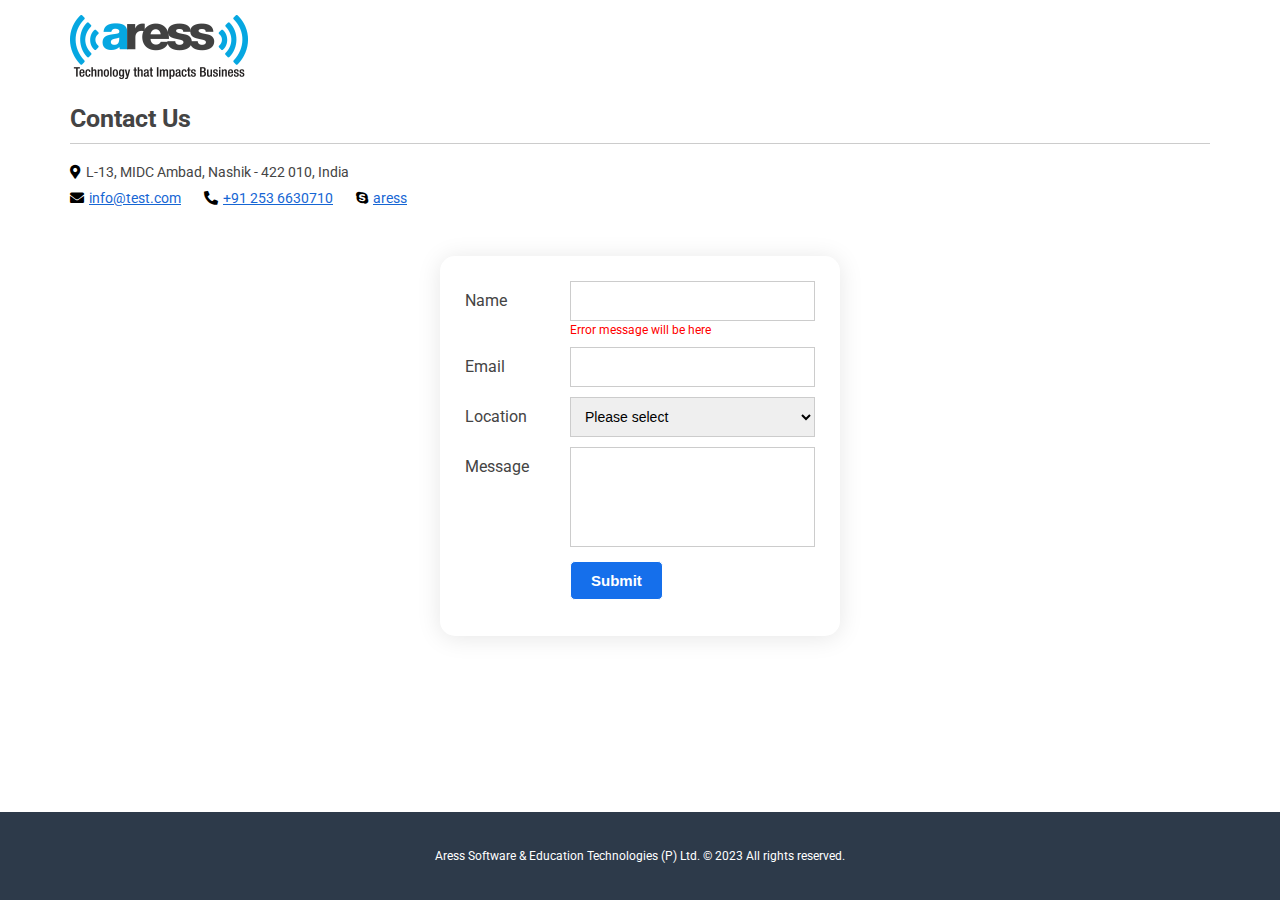
<file: reference/Day-1/Assignment-1-Basic-HTML-Form/index.html>
<!DOCTYPE html>
<html lang="en">
<head>
  <meta charset="utf-8">
	<meta name="viewport" content="width=device-width, initial-scale=1, shrink-to-fit=no">
  <title>Aress Software & Education Technologies (P) Ltd | Contact Us</title>
  <meta name="description" content="">
	<meta name="author" content="">
	<meta name="keywords" content="">
  <link rel="icon" href="assets/images/favicon.ico">
  <link href="https://fonts.googleapis.com/css?family=Roboto:400,300,500,700,900" rel="stylesheet" type="text/css">
  <link href="assets/css/font-awesome.css" rel="stylesheet">
  <link href="assets/css/master.css" rel="stylesheet">
</head>
<body>
  <main>
    <div class="page-wrapper">
      <div class="page-content">
        <div class="container">
          <div class="logo">
            <a href="https://www.aress.com" target="_blank"><img src="assets/images/aress-logo.png" alt="aress logo"></a>
          </div>
          <div class="page-header">
            <h1>Contact Us</h1>
          </div>
          <div class="contact-info">
            <p><i class="fas fa-map-marker-alt"></i>L-13, MIDC Ambad, Nashik - 422 010, India</p>
            <p>
              <a href="mailto:info@test.com"><i class="fas fa-envelope"></i>info@test.com</a>
              <a href="tel:+912536630710"><i class="fas fa-phone-alt"></i>+91 253 6630710</a>
              <a href="skype:aress?call"><i class="fab fa-skype"></i>aress</a>
            </p>
          </div>
        </div>

        <!-- contact form -->
        <div class="container">
          <div class="form-section">
            <form>
              <div class="form-block clearfix">
                <div class="form-group clearfix">
                  <label>Name</label>
                  <div class="field-outer">
                    <input type="text" class="form-control">
                    <div class="error-message">Error message will be here</div>
                  </div>
                </div>
                <div class="form-group clearfix">
                  <label>Email</label>
                  <div class="field-outer">
                    <input type="text" class="form-control">
                  </div>
                </div>
                <div class="form-group clearfix">
                  <label>Location</label>
                  <div class="field-outer">
                    <select class="form-control" name="location">
                      <option value="">Please select</option>
                      <option>India</option>
                      <option>US</option>
                      <option>UK</option>
                    </select>
                  </div>
                </div>
                <div class="form-group clearfix">
                  <label>Message</label>
                  <div class="field-outer">
                    <textarea class="form-control"></textarea>
                  </div>
                </div>
                <div class="form-group clearfix">
                  <label></label>
                  <div class="field-outer">
                    <input type="submit" class="btn" value="Submit">
                  </div>
                </div>
                <div class="clear"></div>
              </div>
            </form>
          </div>
        </div>
      </div>
    </div>
  </main>
  <!-- footer -->
  <footer class="main-footer">
    <div class="container">
      <p>Aress Software & Education Technologies (P) Ltd. &copy; 2023 All rights reserved.</p>
    </div>
  </footer>
</body>

</html>
</file>
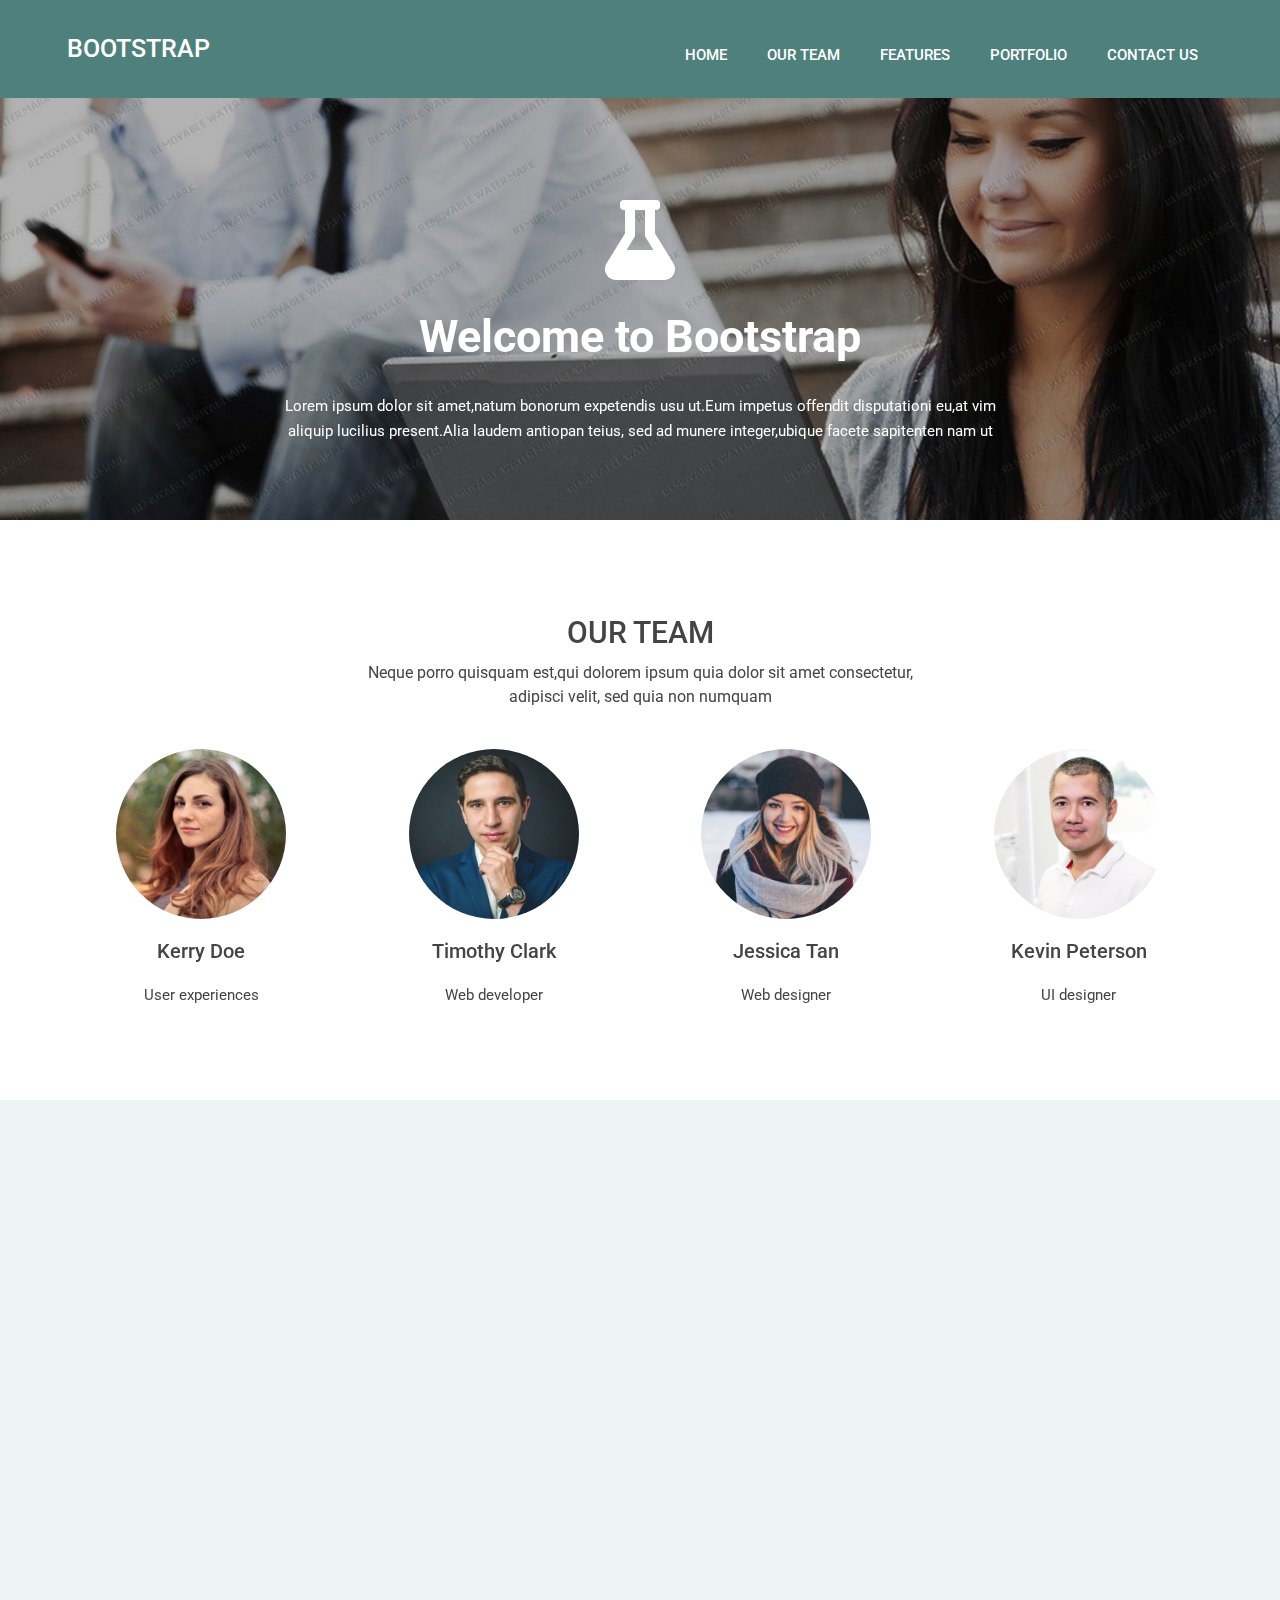
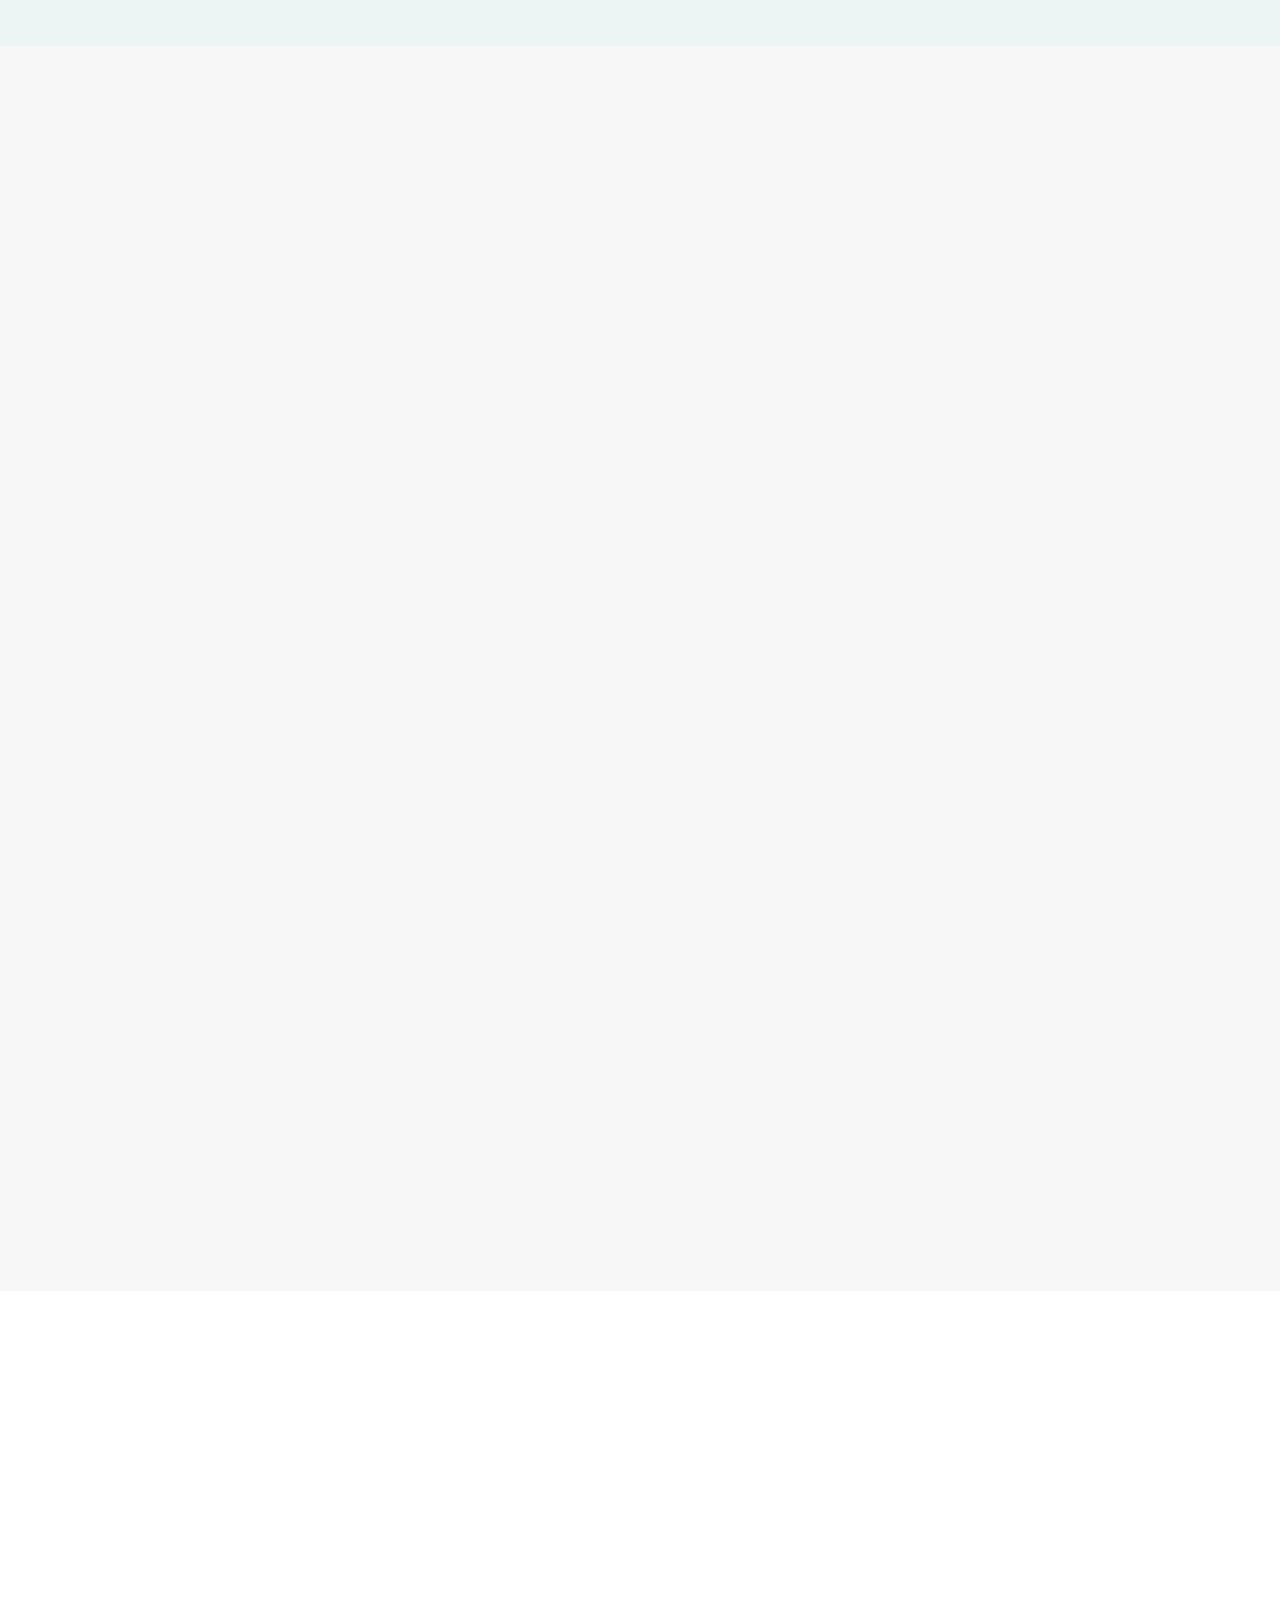
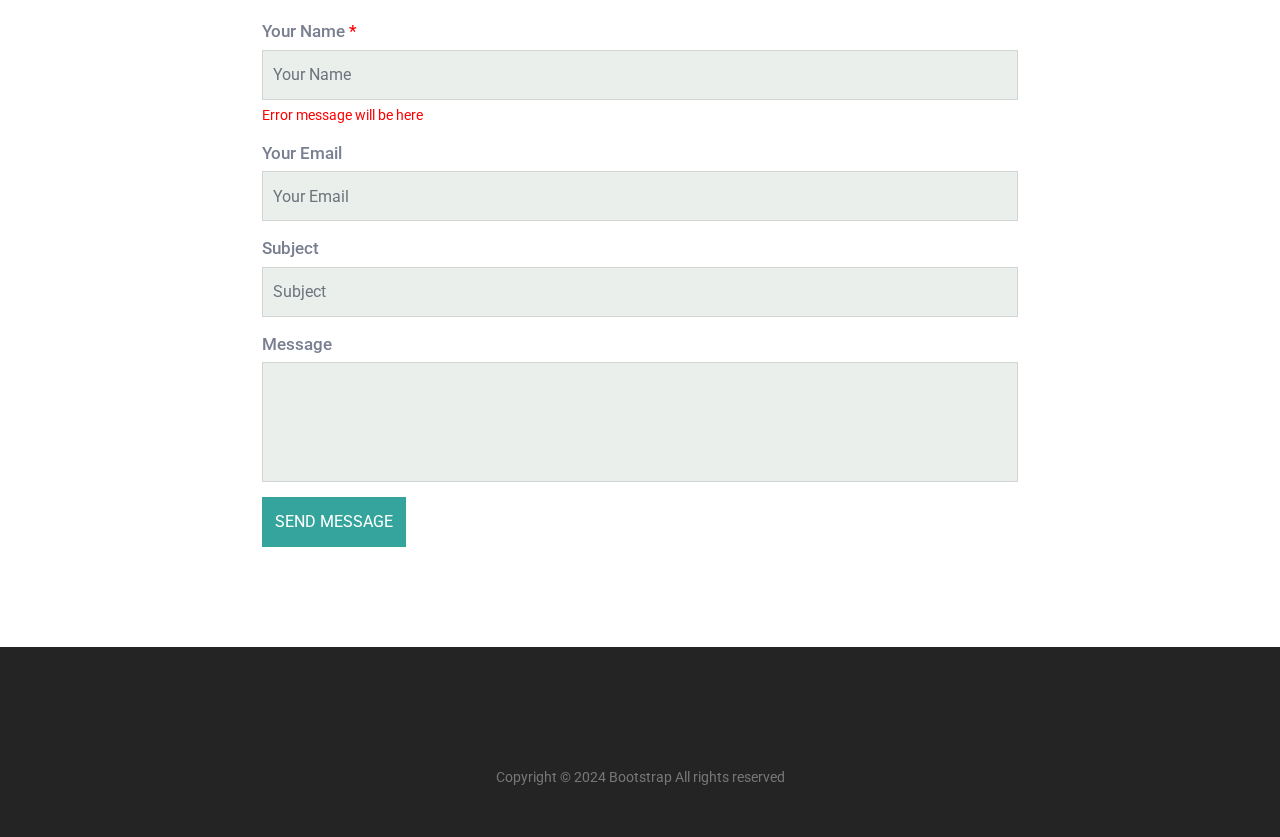
<file: reference/Day-2/Assignment-2-Bootstrap/Assignment-2-Bootstrap/index.html>
<!DOCTYPE html>
<html lang="zxx">
<head>
	<meta charset="utf-8">
	<meta name="viewport" content="width=device-width, initial-scale=1, shrink-to-fit=no">
	<meta name="description" content="">
	<meta name="keywords" content="">
	<meta name="author" content="">
	<meta name="viewport" content="width=device-width, initial-scale=1, shrink-to-fit=no">
	<title>Bootstrap</title>
	<link rel="icon" href="assets/images/favicon.ico">
	<link href="https://fonts.googleapis.com/css?family=Roboto:400,300,500,700,900" rel="stylesheet" type="text/css">
	<link href="assets/css/animate.css" rel="stylesheet">
	<link href="assets/css/bootstrap.min.css" rel="stylesheet">
	<link href="assets/css/font-awesome.css" rel="stylesheet">
	<link href="assets/css/master.css" rel="stylesheet">
</head>

<body>
	<div class="page-wrapper">
		<!-- header-section -->
		<header class="main-header fixed-top">
			
			<!-- ram start -->
			<nav class="navbar navbar-expand-sm">
				<div class="container">
					<a class="navbar-brand" href="#">Bootstrap</a>
					<button class="navbar-toggler" type="button" data-bs-toggle="collapse" data-bs-target="#mynavbar">
						<span class="navbar-toggler-icon"></span>
					</button>
					<div class="collapse navbar-collapse" id="mynavbar">
						<ul class="navbar-nav ms-auto">
							<li class="nav-item">
								<a class="nav-link" href="javascript:void(0)">Home</a>
							</li>
							<li class="nav-item">
								<a class="nav-link" href="#our-team">Our Team</a>
							</li>
							<li class="nav-item">
								<a class="nav-link" href="#features">Features</a>
							</li>
							<li class="nav-item">
								<a class="nav-link" href="#portfolio">Portfolio</a>
							</li>
							<li class="nav-item">
								<a class="nav-link" href="#contact-us">Contact Us</a>
							</li>							
						</ul>
					</div>
				</div>
			</nav>

			<!-- ram end -->			
		</header>
		<main class="page-content">
			<!-- introduction-section -->
			<div class="introduction-section">
				<div class="container clearfix">
					<div class="row">
						<div class="col-lg-8 offset-lg-2">
							<div class="text-center wow fadeInDown" data-wow-duration="1000ms" data-wow-delay="300ms">
								<i class="fa fa-flask fa-5x"></i>
								<h1>Welcome to Bootstrap</h1>
								<p>Lorem ipsum dolor sit amet,natum bonorum expetendis usu ut.Eum impetus offendit disputationi eu,at vim
									aliquip lucilius present.Alia laudem antiopan teius, sed ad munere integer,ubique facete sapitenten nam ut
								</p>
							</div>
						</div>
					</div>
				</div>
			</div>

			<!-- our team -->
			<div class="our-team" id="our-team">
				<div class="container">
					<div class="row">
						<div class="col-lg-6 offset-lg-3">
							<div class="section-header wow fadeInDown" data-wow-duration="1000ms" data-wow-delay="10ms">
								<h2>OUR TEAM</h2>
								<p>Neque porro quisquam est,qui dolorem ipsum quia dolor sit amet consectetur, adipisci velit, sed quia non
									numquam</p>
							</div>
						</div>
					</div>
					<div class="row">
						<div class="col-md-6 col-lg-3 team-member-col wow fadeInUp" data-wow-duration="1000ms" data-wow-delay="100ms">
							<div class="team-member">
								<div class="img-outer">
									<img src="assets/images/team-member-1.jpg" alt="team-member-2" class="rounded">
								</div>
								<h3>Kerry Doe</h3>
								<p>User experiences</p>
							</div>
						</div>
						<div class="col-md-6 col-lg-3 team-member-col  wow fadeInUp" data-wow-duration="1000ms" data-wow-delay="200ms">
							<div class="team-member">
								<div class="img-outer">
									<img src="assets/images/team-member-2.jpg" alt="team-member-2" class="rounded">
								</div>
								<h3>Timothy Clark</h3>
								<p>Web developer</p>
							</div>
						</div>
						<div class="col-md-6 col-lg-3 team-member-col wow fadeInUp" data-wow-duration="1000ms" data-wow-delay="300ms">
							<div class="team-member">
								<div class="img-outer">
									<img src="assets/images/team-member-3.jpg" alt="team-member-3" class="rounded">
								</div>
								<h3>Jessica Tan</h3>
								<p>Web designer</p>
							</div>
						</div>
						<div class="col-md-6 col-lg-3 team-member-col wow fadeInUp" data-wow-duration="1000ms" data-wow-delay="400ms">
							<div class="team-member">
								<div class="img-outer">
									<img src="assets/images/team-member-4.jpg" alt="team-member-4" class="rounded">
								</div>
								<h3>Kevin Peterson</h3>
								<p>UI designer</p>
							</div>
						</div>
					</div>
				</div>
			</div>

			<!-- features -->
			<div class="features-section" id="features">
				<div class="container">
					<div class="row">
						<div class="col-lg-6 offset-lg-3">
							<div class="section-header wow fadeInDown" data-wow-duration="1000ms" data-wow-delay="10ms">
								<h2>Features</h2>
								<p>Neque porro quisquam est,qui dolorem ipsum quia dolor sit amet consectetur, adipisci velit, sed quia non
									numquam</p>
							</div>
						</div>
					</div>
					<div class="row">
						<div class="col-md-6 col-lg-4 features-col wow fadeInLeft" data-wow-duration="1000ms" data-wow-delay="100ms">
							<div class="feature-box clearfix">
								<figure class="image-outer">
									<i class="fas fa-yin-yang"></i>
								</figure>
								<div class="text-content">
									<p>Lorem ipsum dolor sit amet, consectetur adipiscing elit.</p>
								</div>
							</div>
						</div>
						<div class="col-md-6 col-lg-4 features-col  wow fadeInUp" data-wow-duration="1000ms" data-wow-delay="200ms">
							<div class="feature-box clearfix">
								<figure class="image-outer">
									<i class="fas fa-warehouse"></i>
								</figure>
								<div class="text-content">
									<p>Lorem ipsum dolor sit amet, consectetur adipiscing elit.</p>
								</div>
							</div>
						</div>
						<div class="col-md-6 col-lg-4 features-col wow fadeInUp" data-wow-duration="1000ms" data-wow-delay="300ms">
							<div class="feature-box clearfix">
								<figure class="image-outer">
									<i class="fas fa-space-shuttle"></i>
								</figure>
								<div class="text-content">
									<p>Lorem ipsum dolor sit amet, consectetur adipiscing elit.</p>
								</div>
							</div>
						</div>
						<div class="col-md-6 col-lg-4 features-col wow fadeInUp" data-wow-duration="1000ms" data-wow-delay="400ms">
							<div class="feature-box clearfix">
								<figure class="image-outer">
									<i class="fas fa-truck-moving"></i>
								</figure>
								<div class="text-content">
									<p>Lorem ipsum dolor sit amet, consectetur adipiscing elit.</p>
								</div>
							</div>
						</div>
						<div class="col-md-6 col-lg-4 features-col wow fadeInUp" data-wow-duration="1000ms" data-wow-delay="400ms">
							<div class="feature-box clearfix">
								<figure class="image-outer">
									<i class="fas fa-trophy"></i>
								</figure>
								<div class="text-content">
									<p>Lorem ipsum dolor sit amet, consectetur adipiscing elit.</p>
								</div>
							</div>
						</div>
						<div class="col-md-6 col-lg-4 features-col wow fadeInUp" data-wow-duration="1000ms" data-wow-delay="400ms">
							<div class="feature-box clearfix">
								<figure class="image-outer">
									<i class="fas fa-tools"></i>
								</figure>
								<div class="text-content">
									<p>Lorem ipsum dolor sit amet, consectetur adipiscing elit.</p>
								</div>
							</div>
						</div>
					</div>
				</div>
			</div>

			<!-- portfolio-section -->
			<div class="portfolio" id="portfolio">
				<div class="container">
					<div class="row">
						<div class="col-lg-6 offset-lg-3">
							<div class="section-header wow fadeInDown" data-wow-duration="1000ms" data-wow-delay="10ms">
								<h2>PORTFOLIO</h2>
								<p>Neque porro quisquam est,qui dolorem ipsum quia dolor sit amet consectetur,adipisci velit, sed quia non
									numquam</p>
							</div>
						</div>
					</div>
					<div class="row">
						<div class="col-sm-6 col-md-4 thumb-img-col wow fadeInUp" data-wow-duration="1000ms" data-wow-delay="10ms">
							<div class="thumb-img-outer">
								<img src="assets/images/img1.jpg" alt="img1">
							</div>
						</div>
						<div class="col-sm-6 col-md-4 thumb-img-col wow fadeInUp" data-wow-duration="1000ms" data-wow-delay="10ms">
							<div class="thumb-img-outer">
								<img src="assets/images/img2.jpg" alt="img2">
							</div>
						</div>
						<div class="col-sm-6 col-md-4 thumb-img-col wow fadeInUp" data-wow-duration="1000ms" data-wow-delay="10ms">
							<div class="thumb-img-outer">
								<img src="assets/images/img3.jpg" alt="img1">
							</div>
						</div>
						<div class="col-sm-6 col-md-4 thumb-img-col wow fadeInUp" data-wow-duration="1000ms" data-wow-delay="10ms">
							<div class="thumb-img-outer">
								<img src="assets/images/img4.jpg" alt="img4">
							</div>
						</div>
						<div class="col-sm-6 col-md-4 thumb-img-col wow fadeInUp" data-wow-duration="1000ms" data-wow-delay="10ms">
							<div class="thumb-img-outer">
								<img src="assets/images/img5.jpg" alt="img5">
							</div>
						</div>
						<div class="col-sm-6 col-md-4 thumb-img-col wow fadeInUp" data-wow-duration="1000ms" data-wow-delay="10ms">
							<div class="thumb-img-outer">
								<img src="assets/images/img6.jpg" alt="img6">
							</div>
						</div>
						<div class="col-sm-6 col-md-4 thumb-img-col wow fadeInUp" data-wow-duration="1000ms" data-wow-delay="10ms">
							<div class="thumb-img-outer">
								<img src="assets/images/img7.jpg" alt="img7">
							</div>
						</div>
						<div class="col-sm-6 col-md-4 thumb-img-col wow fadeInUp" data-wow-duration="1000ms" data-wow-delay="10ms">
							<div class="thumb-img-outer">
								<img src="assets/images/img8.jpg" alt="img8">
							</div>
						</div>
						<div class="col-sm-6 col-md-4 thumb-img-col wow fadeInUp" data-wow-duration="1000ms" data-wow-delay="10ms">
							<div class="thumb-img-outer">
								<img src="assets/images/img9.jpg" alt="img9">
							</div>
						</div>
					</div>
				</div>
			</div>

			<!-- contact-us-section -->
			<div class="contact-us clearfix" id="contact-us">
				<div class="container">
					<div class="row">
						<div class="col-lg-6 offset-lg-3">
							<div class="section-header wow fadeInUp" data-wow-duration="1000ms" data-wow-delay="10ms">
								<h2>CONTACT US</h2>
								<p>Neque porro quisquam est, qui dolorem ipsum quia dolor sit amet consectetur,adipisci velit, sed quia non
									numquam</p>
								<p><a href="mailto:info@test.com"><i class="fas fa-envelope"></i> info@test.com</a> </p>
								<p><a href="tel:+912536630710"><i class="fas fa-phone-alt"></i> +91 253 6630710</a></p>
							</div>
						</div>
					</div>
					<div class="row">
						<div class="col-md-8 offset-md-2">
							<form>
								<div class="form-group">
									<label for="name">Your Name <span class="required-field">*</span></label>
									<input type="text" name="name" class="form-control" id="name" placeholder="Your Name">
									<div class="error-message">Error message will be here</div>
								</div>
								<div class="form-group">
									<label for="email">Your Email</label>
									<input type="email" class="form-control" name="email" id="email" placeholder="Your Email">
								</div>
								<div class="form-group">
									<label for="subject">Subject</label>
									<input type="text" class="form-control" name="subject" id="subject" placeholder="Subject">
								</div>
								<div class="form-group">
									<label>Message</label>
									<textarea class="form-control" name="message" rows="5"></textarea>
								</div>
								<button type="submit" class="btn pull-left">SEND MESSAGE</button>
							</form>
						</div>
					</div>
				</div>
			</div>
		</main>
	</div>

	<!--footer-->
	<footer class="main-footer clearfix">
		<div class="container">
			<div class="row">
				<div class="col-sm-12">
					<div class="social-media">
						<ul>
							<li class="wow fadeInDown" data-wow-duration="1000ms" data-wow-delay="100ms">
								<a href="#"><i class="fa fa-rss" aria-hidden="true"></i></a>
							</li>
							<li class="wow fadeInDown" data-wow-duration="1000ms" data-wow-delay="200ms">
								<a href="#"><i class="fab fa-facebook" aria-hidden="true"></i></a>
							</li>
							<li class="wow fadeInDown" data-wow-duration="1000ms" data-wow-delay="300ms">
								<a href="#"><i class="fab fa-twitter" aria-hidden="true"></i></a>
							</li>
							<li class="wow fadeInDown" data-wow-duration="1000ms" data-wow-delay="400ms">
								<a href="#"><i class="fab fa-google-plus" aria-hidden="true"></i></a>
							</li>
							<li class="wow fadeInDown" data-wow-duration="1000ms" data-wow-delay="500ms">
								<a href="#"><i class="fab fa-linkedin" aria-hidden="true"></i></a>
							</li>
						</ul>
					</div>
					<p>Copyright &copy; 2024 Bootstrap All rights reserved</p>
				</div>
			</div>
		</div>
	</footer>
	<!-- javascript -->
	<script src="assets/js/jquery-3.2.1.slim.min.js"></script>
	<script src="assets/js/bootstrap.bundle.min.js"></script>
	<script src="assets/js/wow.min.js"></script>
	<script src="assets/js/custom.js"></script>
</body>

</html>
</file>
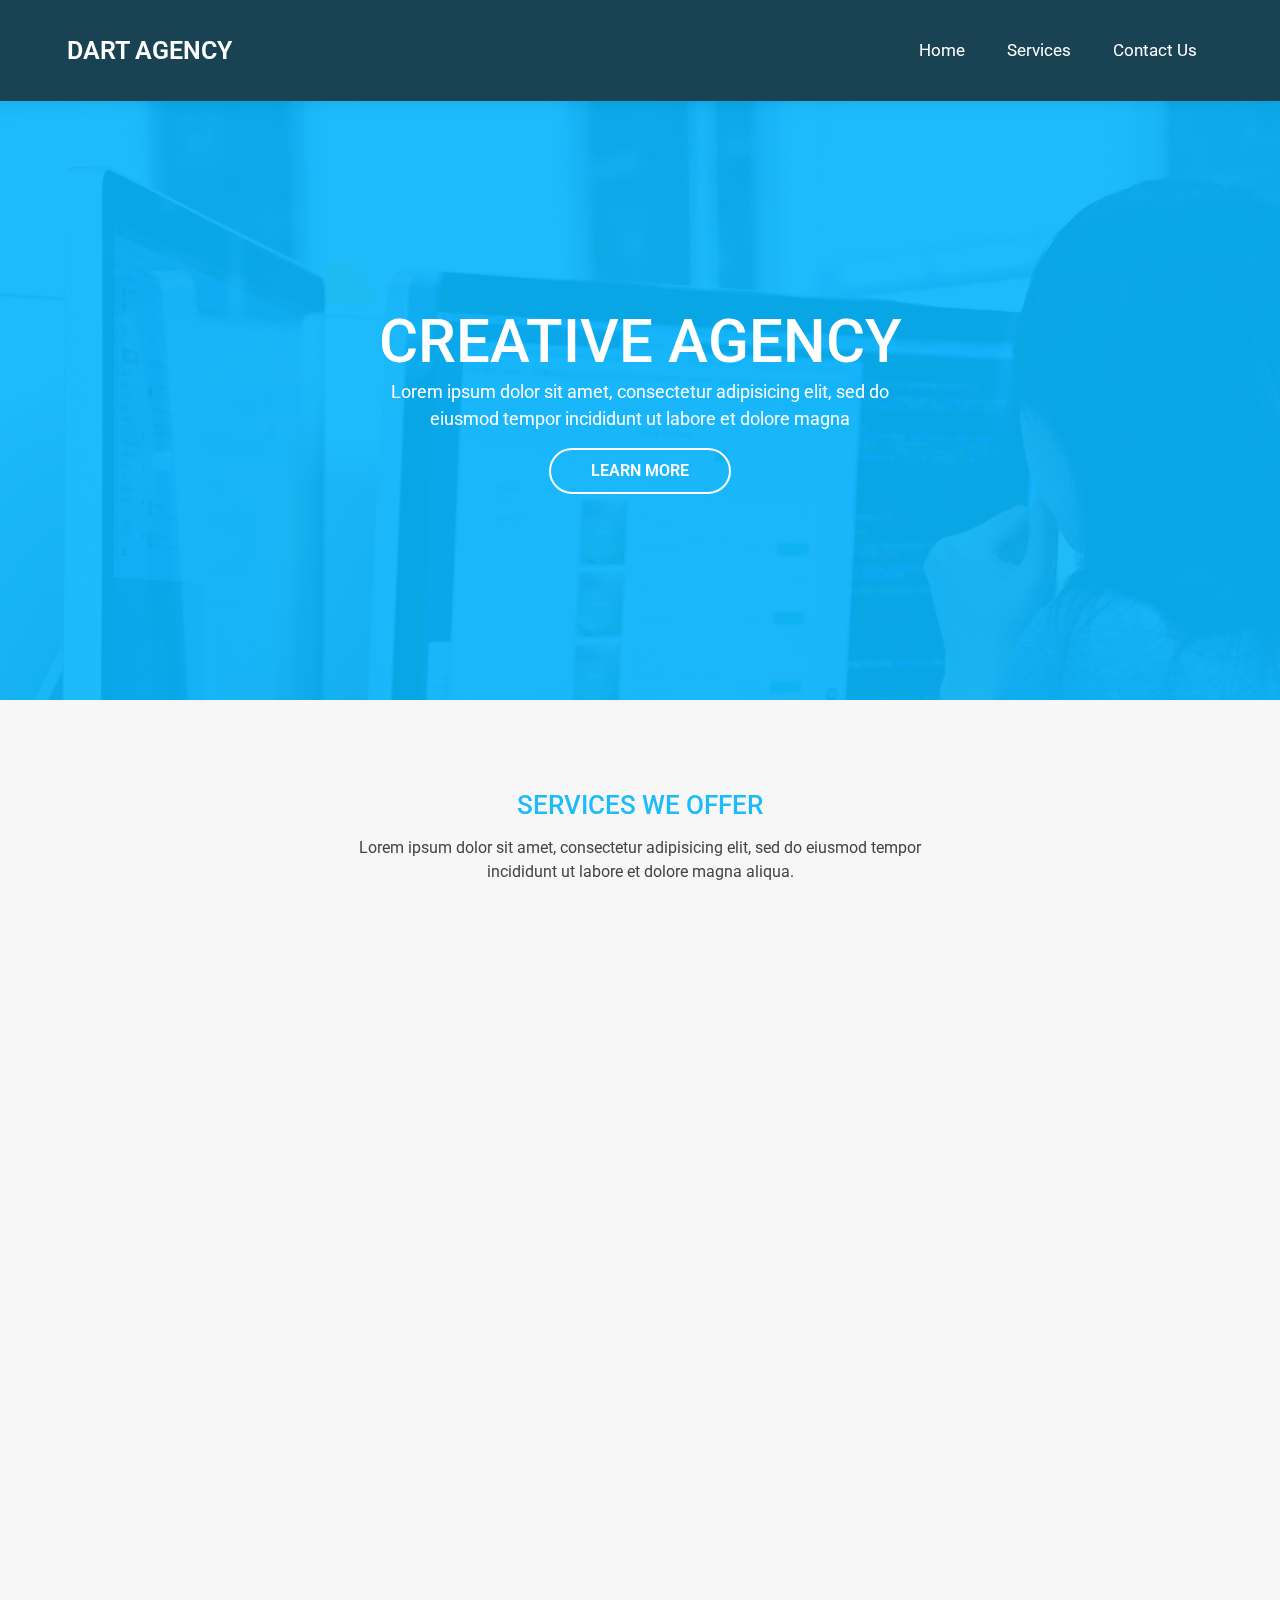
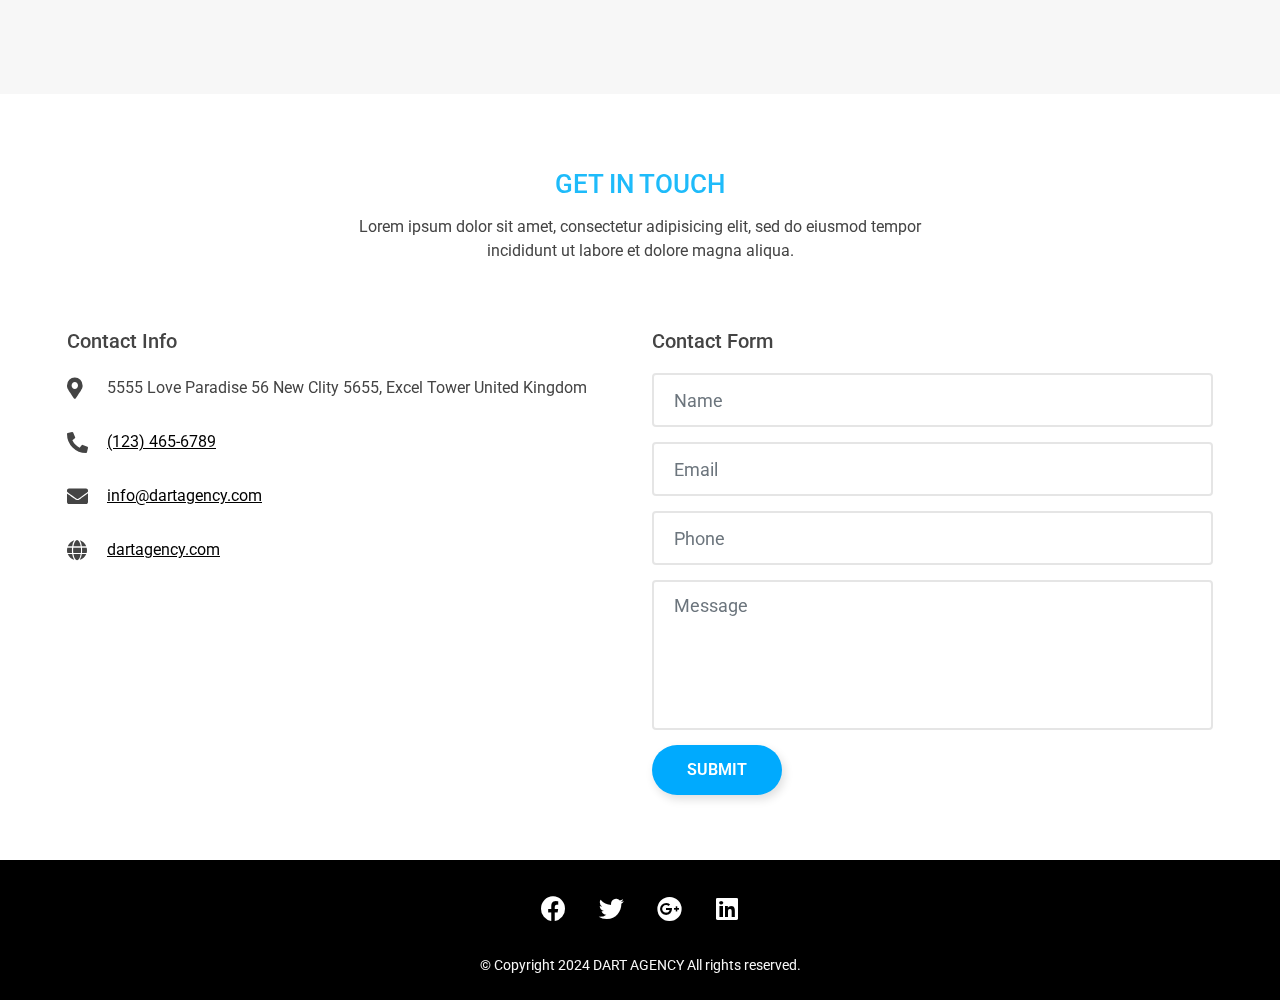
<file: reference/Day-3/Assignment-3-Bootstrap-5/Assignment-3-Bootstrap-5/index.html>
<!DOCTYPE html>
<html lang="en">
  <head>
    <meta charset="utf-8">
    <meta name="description" content="">
    <meta name="keywords" content="">
    <meta name="author" content="">
    <meta name="viewport" content="width=device-width, initial-scale=1, shrink-to-fit=no">
    <title>DART AGENCY</title>
    <link rel="icon" href="assets/images/favicon.ico">
    <link href="https://fonts.googleapis.com/css?family=Roboto:400,300,500,700,900" rel="stylesheet" type="text/css">
		<link href="assets/css/bootstrap.min.css" rel="stylesheet">
    <link href="assets/css/font-awesome.css" rel="stylesheet">
    <link href="assets/css/animate.css" rel="stylesheet">
    <link href="assets/css/master.css" rel="stylesheet">
  </head>
  <body>
    <div class="page-wrapper">
      <header class="main-header clearfix">
			<!-- nav -->
			<nav class="navbar navbar-expand-sm">
				<div class="container">
					<a class="navbar-brand" href="#">Dart Agency</a>
					<button class="navbar-toggler" type="button" data-bs-toggle="collapse" data-bs-target="#mynavbar">
						<span class="navbar-toggler-icon"></span>
					</button>
					<div class="collapse navbar-collapse" id="mynavbar">
						<ul class="navbar-nav ms-auto">
							<li class="nav-item">
								<a class="nav-link" href="javascript:void(0)">Home</a>
							</li>
							<li class="nav-item">
								<a class="nav-link" href="javascript:void(0)">Services</a>
							</li>											
							<li class="nav-item">
								<a class="nav-link" href="#contact-us">Contact Us</a>
							</li>							
						</ul>
					</div>
				</div>
			</nav>
      </header>
			
      <!-- page-content -->
      <main class="page-content">
        <div class="hero-section">
          <div class="hero-content wow fadeInDown" data-wow-duration="1000ms" data-wow-delay="300ms">
            <h2>CREATIVE AGENCY</h2>
            <p>Lorem ipsum dolor sit amet, consectetur adipisicing elit, sed do eiusmod tempor incididunt ut labore et dolore magna</p>
            <div class="">
              <a href="#"class="btn">LEARN MORE</a>
            </div>
          </div>
        </div>
				
				<!-- services -->
        <div class="services-section">
          <div class="container">
            <div class="row">
              <div class="col-md-12">
                <header class="section-header wow fadeInLeft" data-wow-duration="1000ms" data-wow-delay="300ms">
                  <h2>SERVICES WE OFFER</h2>
                  <p>Lorem ipsum dolor sit amet, consectetur adipisicing elit, sed do eiusmod tempor incididunt ut labore et dolore magna aliqua.</p>
                </header>
              </div>
            </div>
            <div class="row">
              <div class="col-md-4">
                <div class="services-box-col wow fadeInDown" data-wow-duration="1000ms" data-wow-delay="300ms">                 
                  <div class="services-box">
                     <div class="service-icon"><i class="fab fa-twitter" aria-hidden="true"></i></div>
                     <h3>Growing Business</h3>
                     <p>Lorem ipsum dolor sit amet, consectetur adipisicing elit, sed do eiusmod tempor incididunt</p>
                   </div>
                 </div>	
              </div>

              <div class="col-md-4">
                <div class="services-box-col wow fadeInDown" data-wow-duration="1000ms" data-wow-delay="900ms">
                  <div class="services-box">
                    <div class="service-icon"><i class="fas fa-clock"></i></div>
                    <h3>Save Time</h3>
                    <p>Lorem ipsum dolor sit amet, consectetur adipisicing elit, sed do eiusmod tempor incididunt</p>
                  </div>
                </div>
              </div>

              <div class="col-md-4">
                <div class="services-box-col wow fadeInDown" data-wow-duration="1000ms" data-wow-delay="1200ms">
                  <div class="services-box">
                    <div class="service-icon"><i class="fas fa-headphones"></i></div>
                    <h3>Free Support</h3>
                    <p>Lorem ipsum dolor sit amet, consectetur adipisicing elit, sed do eiusmod.</p>
                  </div>
                </div>	
              </div>

              <div class="col-md-4">
                <div class="services-box-col wow fadeInDown" data-wow-duration="1000ms" data-wow-delay="1500ms">
                  <div class="services-box">
                    <div class="service-icon"><i class="fab fa-aws"></i></div>
                    <h3>AWS Support</h3>
                    <p>Lorem ipsum dolor sit amet, consectetur eiusmod tempor incididunt. Lorem ipsum dolor sit amet, consectetur eiusmod tempor incididunt</p>
                  </div>
                </div>	
              </div>

              <div class="col-md-4">
                <div class="services-box-col wow fadeInDown" data-wow-duration="1000ms" data-wow-delay="1800ms">
                  <div class="services-box">
                    <div class="service-icon"><i class="fas fa-mobile-alt"></i></div>
                    <h3>Mobile App Development</h3>
                    <p>Lorem ipsum dolor sit amet, consectetur adipisicing elit, sed do eiusmod tempor incididunt</p>
                  </div>
                </div>
              </div>

              <div class="col-md-4">
                <div class="services-box-col wow fadeInDown" data-wow-duration="1000ms" data-wow-delay="2100ms">
                  <div class="services-box">
                    <div class="service-icon"><i class="fas fa-cloud"></i></div>
                    <h3>Cloud App Development</h3>
                    <p>Lorem ipsum dolor sit amet, consectetur adipisicing elit.</p>
                  </div>
                </div>
              </div>             
            </div>
          </div>
        </div>
				
				<!-- contact -->
        <section class="contact-section">
          <div class="container clearfix">
            <div class="row">
                <header class="section-header">
                  <h2>Get in Touch</h2>
                  <p>Lorem ipsum dolor sit amet, consectetur adipisicing elit, sed do eiusmod tempor incididunt ut labore et dolore magna aliqua.</p>
                </header>

            </div>
            <div class="row">
              <div class="col-md-6">
                <div class="contact-col">
                  <h3>Contact Info</h3>
                  <ul class="contact-info">
                    <li class="contact-address">
                      <i class="fas fa-map-marker-alt"></i>5555 Love Paradise 56 New Clity 5655, Excel Tower United Kingdom
                    </li>
                    <li><i class="fas fa-phone-alt"></i><a href="tel:1234656789"> (123) 465-6789</a></li>
                    <li><i class="fas fa-envelope"></i><a href="mailto:info@dartagency.com">info@dartagency.com</a></li>
                    <li><i class="fas fa-globe"></i><a href="#" target="_blank">dartagency.com</a></li>
                  </ul>
                </div>
              </div>
              <div class="col-md-6">
                <div class="contact-col">
                  <h3>Contact Form</h3>
                  <div class="form-group clearfix">
                    <label for="name" class="sr-only">Name</label>
                    <input id="name" class="form-control" placeholder="Name" type="text">
                  </div>
                  <div class="form-group clearfix">
                    <label for="email" class="sr-only">Email</label>
                    <input id="email" class="form-control" placeholder="Email" type="email">
                  </div>													
                  <div class="form-group clearfix">
                    <label for="phone" class="sr-only">Date</label>
                    <input id="phone" class="form-control" placeholder="Phone" type="text">
                  </div>
                  <div class="form-group clearfix">
                    <label for="message" class="sr-only">Message</label>
                    <textarea id="message" name="message" class="form-control" placeholder="Message"></textarea>
                  </div>
                  <div class="form-group clearfix">
                    <input class="btn btn-primary" value="Submit" type="submit">
                  </div>
                </div>
              </div>
            </div>
         </div>
        </section>
      </main>
    </div>
					
    <!-- footer -->
    <footer class="main-footer">
      <div class="container">
        <div class="row">
          <div class="col-md-12">
            <div class="social-media">
              <ul>
                <li><a href="#"><i class="fab fa-facebook" aria-hidden="true"></i></a></li>
                <li><a href="#"><i class="fab fa-twitter" aria-hidden="true"></i></a></li>
                <li><a href="#"><i class="fab fa-google-plus" aria-hidden="true"></i></a></li>
                <li><a href="#"><i class="fab fa-linkedin" aria-hidden="true"></i></a></li>
              </ul>
            </div>
            <div class="copyright">
              <p>&copy; Copyright 2024 DART AGENCY All rights reserved.</p>
            </div>
          </div>
        </div>
      </div>
    </footer>
		
    <!-- javascript -->
    <script src="assets/js/bootstrap.bundle.min.js"></script>
    <script src="assets/js/jquery-3.2.1.slim.min.js"></script>  
    <script src="assets/js/wow.min.js"></script> 
		<script src="assets/js/custom.js"></script> 
  </body>
</html>
</file>
<file: assignment/Assignment-1-Basic-HTML-Form-Prajyot-Jadhav/assets/css/master.css>
@charset "UTF-8";
* {
  -webkit-text-size-adjust: 100%;
  -ms-text-size-adjust: 100%;
  box-sizing: border-box;
}

*:after,
*:before {
  box-sizing: border-box;
}

html,
body,
div,
span,
applet,
object,
iframe,
h1,
h2,
h3,
h4,
h5,
h6,
blockquote,
pre,
a,
abbr,
acronym,
address,
big,
cite,
code,
del,
dfn,
em,
img,
ins,
kbd,
q,
s,
samp,
small,
strike,
strong,
sub,
sup,
var,
b,
u,
i,
center,
dl,
dt,
dd,
fieldset,
form,
label,
legend,
table,
caption,
tbody,
tfoot,
thead,
tr,
th,
td,
article,
aside,
canvas,
details,
embed,
figure,
figcaption,
footer,
header,
nav,
output,
ruby,
section,
summary,
time,
mark,
audio,
video {
  margin: 0;
  padding: 0;
}

article,
aside,
details,
figcaption,
figure,
footer,
header,
hgroup,
menu,
nav,
section {
  display: block;
}

body {
  font-family: "Roboto", sans-serif;
  color: #444;
  -webkit-font-smoothing: antialiased;
  font-size: 16px;
}

html,
body {
  height: 100%;
}

a {
  outline: none;
  transition: all 450ms ease-in-out 0s;
  -webkit-transition: all 450ms ease-in-out 0s;
  -moz-transition: all 450ms ease-in-out 0s;
}

a:hover {
  outline: none;
  text-decoration: none;
}

/* focus */

a:focus-visible {
  outline: 2px dashed #06a7e1 !important;
  outline-offset: 1px !important;
}

*:focus-visible {
  outline-offset: 1px !important;
  outline: 2px dashed #06a7e1 !important;
}

a:not([href]):not([tabindex]):focus-visible {
  outline: 2px dashed #06a7e1 !important;
  outline-offset: 1px !important;
}

/* Apply custom outline style only for keyboard focus */

*:focus:not(:focus-visible) {
  outline: none !important;
}

img {
  max-width: 100%;
  height: auto;
  border: 0;
  display: block;
}

/* clearfix to clear float */

.clearfix:before,
.clearfix:after {
  content: "";
  display: table;
}

.clearfix:after {
  clear: both;
}

input[type="button"],
input[type="submit"],
input[type="reset"] {
  border: none;
  cursor: pointer;
}

textarea {
  resize: none;
  outline: none;
  font-family: inherit;
}

.container {
  max-width: 1170px;
  width: 100%;
  margin: 0 auto;
  padding: 0 15px;
}

.page-wrapper {
  min-height: calc(100vh - 88px);
}

.page-content {
  padding: 15px 0;
}

/* logo */

.logo {
  margin: 0 0 25px 0;
}

/* page-header */

.page-header {
  border-bottom: 1px solid #ccc;
  padding: 0 0 10px 0;
  margin: 0 0 20px 0;
}

.page-header h1 {
  font-size: 25px;
}

/* contact-info */

.contact-info {
  font-size: 14px;
}

.contact-info p {
  margin: 0 0 10px 0;
}

.contact-info a {
  color: #1666d4;
  margin: 0 20px 10px 0;
  font-size: 14px;
  display: inline-block;
}

.contact-info a:hover {
  color: #000;
}

.contact-info i {
  color: #000;
  margin: 0 5px 0 0;
}

/* contact form */

.form-section {
  padding: 30px 0;
}

.form-block {
  max-width: 400px;
  margin: 0 auto;
  background: #fff;
  padding: 25px;
  border-radius: 15px;
  box-shadow: 0px 2px 25px rgba(0, 0, 0, 0.1);
}

.form-group {
  width: 100%;
  margin: 0 0 10px 0;
  min-height: 25px;
  clear: both;
}

.form-group label {
  width: 30%;
  min-height: 10px;
  float: left;
  margin: 0;
  padding: 10px 0 0 0;
}

.form-group .field-outer {
  float: left;
  width: 70%;
  min-height: 40px;
}

.form-group .form-control {
  border: 1px solid #ccc;
  padding: 5px 10px;
  height: 40px;
  font-size: 14px;
  width: 100%;
}

.form-group .error-message {
  color: #ff0000;
  font-size: 12px;
  width: 100%;
  margin-top: 2px;
}

.form-group textarea.form-control {
  border: 1px solid #ccc;
  padding: 5px 10px !important;
  height: 100px;
  resize: none;
  width: 100%;
}

.form-group .btn {
  background: #156feb;
  border: 1px solid #fff;
  padding: 10px 20px;
  font-size: 15px;
  text-align: center;
  color: #fff;
  font-weight: bold;
  border-radius: 5px;
  transition: all 450ms ease-in-out 0s;
  -webkit-transition: all 450ms ease-in-out 0s;
  -moz-transition: all 450ms ease-in-out 0s;
}

.form-group .btn:hover {
  background: #fe9901;
  cursor: pointer;
}

/* main footer */

.main-footer {
  padding: 25px 0;
  background: #2d3a4a;
  text-align: center;
}

.main-footer p {
  font-size: 12px;
  color: #fff;
}
</file>
<file: assignment/Assignment-2-Bootstrap-Prajyot-Jadhav/assets/css/master.css>
@charset "UTF-8";
* {
  -webkit-text-size-adjust: 100%;
  -ms-text-size-adjust: 100%;
  box-sizing: border-box;
}

*:after,
*:before {
  box-sizing: border-box;
}

html,
body,
div,
span,
applet,
object,
iframe,
h1,
h2,
h3,
h4,
h5,
h6,
blockquote,
pre,
a,
abbr,
acronym,
address,
big,
cite,
code,
del,
dfn,
em,
img,
ins,
kbd,
q,
s,
samp,
small,
strike,
strong,
sub,
sup,
var,
b,
u,
i,
center,
dl,
dt,
dd,
fieldset,
form,
label,
legend,
table,
caption,
tbody,
tfoot,
thead,
tr,
th,
td,
article,
aside,
canvas,
details,
embed,
figure,
figcaption,
footer,
header,
nav,
output,
ruby,
section,
summary,
time,
mark,
audio,
video {
  margin: 0;
  padding: 0;
}

article,
aside,
details,
figcaption,
figure,
footer,
header,
hgroup,
menu,
nav,
section {
  display: block;
}

body {
  font-family: "Roboto", sans-serif;
  color: #444;
  -webkit-font-smoothing: antialiased;
  font-size: 16px;
}

html,
body {
  height: 100%;
}

a {
  outline: none;
  transition: all 450ms ease-in-out 0s;
  -webkit-transition: all 450ms ease-in-out 0s;
  -moz-transition: all 450ms ease-in-out 0s;
}

a:hover {
  outline: none;
  text-decoration: none;
}

/* focus */

a:focus-visible {
  outline: 2px dashed #06a7e1 !important;
  outline-offset: 1px !important;
}

*:focus-visible {
  outline-offset: 1px !important;
  outline: 2px dashed #06a7e1 !important;
}

a:not([href]):not([tabindex]):focus-visible {
  outline: 2px dashed #06a7e1 !important;
  outline-offset: 1px !important;
}

/* Apply custom outline style only for keyboard focus */

*:focus:not(:focus-visible) {
  outline: none !important;
}

img {
  max-width: 100%;
  height: auto;
  border: 0;
  display: block;
}

/* clearfix to clear float */

.clearfix:before,
.clearfix:after {
  content: "";
  display: table;
}

.clearfix:after {
  clear: both;
}

input[type="button"],
input[type="submit"],
input[type="reset"] {
  border: none;
  cursor: pointer;
}

textarea {
  resize: none;
  outline: none;
  font-family: inherit;
}

.container {
  max-width: 1170px;
  width: 100%;
  margin: 0 auto;
  padding: 0 15px;
}

.page-wrapper {
  min-height: calc(100vh - 190px);
}

.main-header {
  background: #4e817b;
  min-height: 97px;
}

/* navbar */

.navbar-header {
  position: relative;
}

.navbar {
  padding: 0;
  border: none;
  border-radius: 0;
  width: 100%;
}

/* logo */

.navbar-brand {
  font-size: 25px;
  color: #fff;
  font-weight: 500;
  margin: 15px 0 !important;
  padding: 15px 0;
  text-transform: uppercase;
  text-decoration: none;
}

.navbar-brand:hover {
  color: #92e0d6 !important;
}

/* top navigation */

.navbar .navbar-nav {
  margin: 15px 0 0 0;
}

.navbar .navbar-nav li {
  padding: 15px;
}

.navbar .navbar-nav li a {
  font-size: 15px;
  margin: 0 0 0 10px;
  padding: 0 !important;
  font-weight: 500;
  color: #fff;
  text-transform: uppercase;
  border-bottom: 2px solid transparent;
  text-decoration: none;
}

.navbar .navbar-nav a:hover,
.navbar .navbar-nav a.active,
.navbar .navbar-nav a:focus {
  color: #88e1d6;
  background: none;
  border-bottom-color: #ff0000 !important;
}

.navbar-toggle .icon-bar {
  background: #fff;
}

/* intro section */

.introduction-section {
  background: url(../images/hero-bg.jpg) no-repeat center top;
  background-size: cover;
  padding: 200px 0 60px 0;
  color: #fff;
}

.introduction-section h1 {
  font-size: 45px;
  font-weight: 700;
  color: #fff;
  margin: 30px 0;
  text-align: center;
}

.introduction-section p {
  color: #fff;
  font-size: 15px;
  text-align: center;
  line-height: 25px;
  font-weight: 400;
}

/* our-team */

.our-team {
  padding: 95px 0 92px 0;
}

.our-team .section-header {
  margin: 0 0 40px 0;
  text-align: center;
}

.our-team .section-header h2 {
  font-size: 30px;
  margin: 0 0 10px 0;
}

.our-team .team-member-col {
  text-align: center;
}

.our-team .team-member {
  transition: all 450ms ease-in-out 0s;
  -webkit-transition: all 450ms ease-in-out 0s;
  -moz-transition: all 450ms ease-in-out 0s;
}

.our-team .team-member:hover {
  transform: translateY(-5px);
  -webkit-transform: translateY(-5px);
  -o-transform: translateY(-5px);
  -ms-transform: translateY(-5px);
  -moz-transform: translateY(-5px);
}

.our-team .team-member h2 {
  font-size: 33px;
  font-weight: 700;
  margin: 0 0 15px 0;
  text-align: center;
}

.our-team .team-member h3 {
  font-size: 20px;
  font-weight: 500;
  margin: 0 0 20px 0;
  text-align: center;
}

.our-team .team-member p {
  font-size: 15px;
  text-align: center;
  line-height: 25px;
  font-weight: normal;
  margin: 0;
}

.our-team .team-member .img-outer {
  margin: 0 0 20px 0;
}

.our-team .team-member .img-outer img {
  margin: 0 auto;
  max-width: 170px;
  border-radius: 50% !important;
}

/* features-section */

.features-section {
  position: relative;
  width: 100%;
  padding: 100px 0;
  background: #ecf5f4;
}

.features-section .section-header {
  text-align: center;
  margin: 0 0 25px 0;
}

.features-section .section-header h2 {
  margin: 0 0 25px 0;
}

.features-section .feature-box {
  width: 100%;
  margin: 0 0 25px 0;
  transition: all 450ms ease-in-out 0s;
  -webkit-transition: all 450ms ease-in-out 0s;
  -moz-transition: all 450ms ease-in-out 0s;
  position: relative;
}

.features-section .feature-box:hover {
  transform: translateY(-5px);
  -webkit-transform: translateY(-5px);
  -o-transform: translateY(-5px);
  -ms-transform: translateY(-5px);
  -moz-transform: translateY(-5px);
}

.features-section .image-outer {
  width: 100px;
  position: absolute;
  left: 0;
  top: 0;
  margin: 0;
}

.features-section .image-outer i {
  font-size: 55px;
}

.features-section .text-content {
  float: left;
  padding: 0 0 0 90px;
  min-height: 80px;
}

.features-section .text-content p {
  margin: 0;
}

/* portfolio */

.portfolio {
  background: #f7f7f7;
  padding: 95px 0 70px 0;
}

.portfolio .section-header {
  margin: 0 0 40px 0;
  text-align: center;
}

.portfolio .section-header h2 {
  color: #000;
  font-size: 33px;
  margin: 0 0 20px 0;
  font-weight: 500;
}

.portfolio .section-header p {
  font-size: 17px;
}

.portfolio .thumb-img-outer {
  margin: 0 0 30px 0;
  text-align: center;
  transition: all 450ms ease-in-out 0s;
  -webkit-transition: all 450ms ease-in-out 0s;
  -moz-transition: all 450 ease-in-out 0s;
}

.portfolio .thumb-img-outer:hover {
  transform: translateY(-5px);
  -webkit-transform: translateY(-5px);
  -o-transfrom: translateY(-5px);
  -ms-transform: translateY(-5px);
  -moz-transform: translateY(-5px);
}

.portfolio .thumb-img-outer img {
  margin: 0 auto;
}

.contact-us {
  padding: 95px 0 100px 0;
}

.contact-us .section-header {
  margin: 0 0 40px 0;
  text-align: center;
}

.contact-us .section-header h2 {
  color: #000;
  font-size: 33px;
  margin: 0 0 20px 0;
  font-weight: 500;
}

.contact-us .section-header a {
  color: #000;
  text-decoration: none;
}

.contact-us .section-header a:hover {
  color: #4e817b;
}

.contact-us p {
  font-size: 17px;
}

.contact-us .form-group {
  margin: 0 0 15px 0;
}

.contact-us .form-control {
  height: 50px;
  width: 100%;
  background: #ebefec;
  border: 1px solid #d2d6d3;
  font-size: 16px;
  text-align: left;
  vertical-align: middle;
  padding: 0 10px;
  border-radius: 0;
  resize: none;
  box-shadow: none;
}

.contact-us textarea.form-control {
  height: 120px;
  padding: 10px;
}

.contact-us .form-control:focus {
  background: #fff;
  box-shadow: none;
  -moz-box-shadow: none;
  -webkit-box-shadow: none;
}

.contact-us .btn {
  background: #35a49c;
  color: #fff;
  border-radius: 0;
  min-height: 50px;
  transition: all 450ms 0s ease-in-out;
}

.contact-us .btn:hover {
  background: #4e817b;
}

.contact-us .form-group label {
  font-size: 17px;
  color: #797e90;
  margin: 0 0 5px 0;
  font-weight: 500;
}

.error-message {
  color: #ff0000;
  font-size: 14px;
  margin: 5px 0 0 0;
}

.required-field {
  color: #ff0000;
}

/* main-footer */

.main-footer {
  background: #242424;
  padding: 50px 0;
  height: 190px;
}

.main-footer p {
  color: #777777;
  margin: 0;
  text-align: center;
  font-size: 14px;
}

/* social-media */

.main-footer .social-media {
  margin: 0 0 20px 0;
}

.main-footer .social-media ul {
  margin: 0;
  padding: 0;
  text-align: center;
}

.main-footer .social-media ul li {
  list-style: none;
  display: inline-block;
  margin: 0 2px;
  vertical-align: top;
}

.main-footer .social-media ul li a {
  vertical-align: middle;
  text-align: center;
  display: inline-block;
  list-style: none;
  color: #fff;
  font-size: 25px;
  background: #35a49c;
  border-radius: 50%;
  height: 50px;
  width: 50px;
  line-height: 50px;
}

.main-footer .social-media ul li i {
  color: #fff;
  -webkit-transition: all 0.8s;
  -moz-transition: all 0.8s;
  -o-transition: all 0.8s;
  -ms-transition: all 0.8s;
  transition: all 0.8s;
}

.main-footer .social-media ul li a:hover {
  background: #4e817b;
}

.main-footer .social-media ul li a:hover i {
  -moz-transform: rotate(360deg);
  -webkit-transform: rotate(360deg);
  -ms-transform: rotate(360deg);
  transform: rotate(360deg);
  -webkit-transition: all 0.2s;
  -moz-transition: all 0.2s;
  -o-transition: all 0.2s;
  -ms-transition: all 0.2s;
  transition: all 0.2s;
}

/* responsive css */

@media (max-width: 991px) {
  /* our team */
  .our-team .team-member {
    margin: 0 0 25px 0;
  }
}

@media (max-width: 767px) {
  /* navbar-header */
  .navbar-toggler {
    display: block !important;
  }
  .navbar .container {
    padding: 0 24px;
  }
  .navbar .navbar-toggler-icon {
    width: 30px;
    height: 30px;
    display: flex;
    justify-content: center;
    align-items: center;
  }
  .navbar-expand-sm .navbar-collapse {
    display: none !important;
  }
  .navbar .navbar-toggler {
    margin-top: 2px;
    border-color: #fff;
    background: #fff;
  }
  .navbar-expand-md .navbar-toggler {
    display: block !important;
  }
  .navbar-collapse.collapse.show {
    display: block !important;
    flex-direction: column;
    position: absolute;
    width: 100%;
    top: 96px;
  }
  .navbar-collapse {
    flex-basis: 100%;
    flex-grow: 1;
    align-items: center;
  }
  .navbar-header {
    width: 100%;
    margin: 0 !important;
  }
  .navbar-header .navbar-brand {
    margin: 0 !important;
  }
  .navbar .navbar-nav {
    margin: 0;
    padding: 0;
    flex-direction: column;
  }
  .navbar .navbar-nav li {
    padding: 0;
    margin: 0 0 8px 0;
  }
  .navbar .navbar-nav li:last-child {
    margin: 0;
  }
  .navbar .navbar-nav li a {
    margin: 0;
    border: 0;
  }
  .navbar-toggle {
    margin: 0;
    padding: 5px !important;
    border: none !important;
    position: absolute;
    right: 0;
    top: 12px;
  }
  .navbar-collapse {
    box-shadow: none;
    background: #23554f;
    padding: 10px;
    margin: 0 0 10px 0;
  }
  /* intro-section */
  .introduction-section {
    padding: 150px 0 25px 0;
  }
  .introduction-section h1 {
    font-size: 27px;
  }
  /* our team */
  .our-team {
    padding: 43px 0 45px 0;
  }
  .our-team .team-member-col:last-of-type .team-member {
    margin: 0;
  }
  .our-team .section-header h2 {
    font-size: 25px;
  }
  /* features */
  .features-section {
    padding: 45px 0 50px 0;
  }
  /* portfolio */
  .portfolio {
    padding: 45px 0 50px 0;
  }
  .portfolio .section-header h2 {
    font-size: 25px;
  }
  .portfolio .thumb-img-col:last-of-type .thumb-img-outer {
    margin: 0;
  }
  /* contact-us */
  .contact-us {
    padding: 45px 0 50px 0;
  }
  .contact-us .section-header h2 {
    font-size: 25px;
  }
  /* main-footer */
  .main-footer {
    padding: 30px 0;
  }
}
</file>
<file: assignment/Assignment-3-Bootstrap-5-Prajyot-Jadhav/assets/css/master.css>
@charset "UTF-8";
* {
  -webkit-text-size-adjust: 100%;
  -ms-text-size-adjust: 100%;
  box-sizing: border-box;
}

*:after,
*:before {
  box-sizing: border-box;
}

html,
body,
div,
span,
applet,
object,
iframe,
h1,
h2,
h3,
h4,
h5,
h6,
blockquote,
pre,
a,
abbr,
acronym,
address,
big,
cite,
code,
del,
dfn,
em,
img,
ins,
kbd,
q,
s,
samp,
small,
strike,
strong,
sub,
sup,
var,
b,
u,
i,
center,
dl,
dt,
dd,
fieldset,
form,
label,
legend,
table,
caption,
tbody,
tfoot,
thead,
tr,
th,
td,
article,
aside,
canvas,
details,
embed,
figure,
figcaption,
footer,
header,
nav,
output,
ruby,
section,
summary,
time,
mark,
audio,
video {
  margin: 0;
  padding: 0;
}

article,
aside,
details,
figcaption,
figure,
footer,
header,
hgroup,
menu,
nav,
section {
  display: block;
}

body {
  font-family: "Roboto", sans-serif;
  color: #444;
  -webkit-font-smoothing: antialiased;
  font-size: 16px;
}

html,
body {
  height: 100%;
}

a {
  outline: none;
  transition: all 450ms ease-in-out 0s;
  -webkit-transition: all 450ms ease-in-out 0s;
  -moz-transition: all 450ms ease-in-out 0s;
}

a:hover {
  outline: none;
  text-decoration: none;
}

/* focus */

a:focus-visible {
  outline: 2px dashed #06a7e1 !important;
  outline-offset: 1px !important;
}

*:focus-visible {
  outline-offset: 1px !important;
  outline: 2px dashed #06a7e1 !important;
}

a:not([href]):not([tabindex]):focus-visible {
  outline: 2px dashed #06a7e1 !important;
  outline-offset: 1px !important;
}

/* Apply custom outline style only for keyboard focus */

*:focus:not(:focus-visible) {
  outline: none !important;
}

img {
  max-width: 100%;
  height: auto;
  border: 0;
  display: block;
}

/* clearfix to clear float */

.clearfix:before,
.clearfix:after {
  content: "";
  display: table;
}

.clearfix:after {
  clear: both;
}

input[type="button"],
input[type="submit"],
input[type="reset"] {
  border: none;
  cursor: pointer;
}

textarea {
  resize: none;
  outline: none;
  font-family: inherit;
}

.container {
  max-width: 1170px;
  width: 100%;
  margin: 0 auto;
  padding: 0 15px;
}

.page-wrapper {
  min-height: calc(100vh - 140px);
}

.center-block {
  margin: 0 auto;
}

/* main-header */

.main-header {
  padding: 15px 0;
  background: #194252;
  position: fixed;
  z-index: 10;
  left: 0;
  width: 100%;
  -webkit-box-shadow: 0px 0px 15px 0px rgba(0, 0, 0, 0.1);
  -moz-box-shadow: 0px 0px 15px 0px rgba(0, 0, 0, 0.1);
  box-shadow: 0px 0px 15px 0px rgba(0, 0, 0, 0.1);
}

.navbar-brand {
  color: #fff;
  min-width: 190px;
  min-height: 71px;
  display: flex;
  align-items: center;
  font-size: 25px;
  font-weight: 600;
  text-transform: uppercase;
  text-decoration: none;
}

.navbar-brand:hover {
  color: #1ab8fa;
}

/* top navigation */

.navbar {
  padding: 0;
  position: relative;
}

.navbar-toggle {
  display: none;
}

.topnav {
  overflow: hidden;
}

.navbar-nav {
  margin: 0;
  padding: 0;
}

.navbar-nav li {
  list-style: none;
  margin: 0 0 0 10px;
}

.navbar-nav li.nav-item a.nav-link {
  float: left;
  display: block;
  color: #fff;
  text-align: center;
  padding: 14px 16px;
  text-decoration: none;
  font-size: 17px;
  border-radius: 5px;
}

.navbar-nav li.nav-item a.active,
.navbar-nav li.nav-item a:hover {
  background: #1ebbfa;
  color: #fff;
}

/* page content */

.page-content {
  padding: 100px 0 0 0;
}

/* hero-section */

.hero-section {
  background: url(../images/header-background.jpg) no-repeat center top;
  width: 100%;
  min-height: 500px;
  position: relative;
  background-size: cover;
}

.hero-section::after {
  content: "";
  position: absolute;
  width: 100%;
  height: 100%;
  left: 0;
  right: 0;
  top: 0;
  bottom: 0;
  background-color: rgba(5, 180, 249, 0.9);
}

.hero-section .hero-content {
  position: relative;
  z-index: 2;
  max-width: 600px;
  width: 100%;
  min-height: 600px;
  margin: 0 auto;
  padding: 0 15px 0 15px;
  text-align: center;
  display: flex;
  justify-content: center;
  align-items: center;
  flex-direction: column;
}

.hero-section .hero-content h2 {
  color: #fff;
  font-size: 60px;
}

.hero-section .hero-content p {
  color: #fff;
  font-size: 18px;
}

.hero-section .hero-content .btn {
  padding: 9px 40px;
  border-radius: 30px;
  font-size: 16px;
  color: #fff;
  border: 2px solid #fff;
  display: inline-block;
  background-color: transparent;
  position: relative;
  font-weight: 600;
  text-decoration: none;
}

.hero-section .hero-content .btn:hover {
  background: #fff;
  color: #00aafe;
}

/* our services */

.services-section {
  width: 100%;
  padding: 90px 0 90px 0;
  margin: 0 0 25px 0;
  text-align: center;
  background: #f7f7f7;
}

.services-section .section-header {
  margin: 0 auto 40px auto;
  max-width: 600px;
  width: 100%;
}

.services-section h2 {
  font-size: 26px;
  margin: 0 0 15px 0;
  color: #1ebbfa;
}

.services-section .services-box-col {
  margin: 0;
  text-align: center;
}

.services-section .services-box-col .services-box {
  -webkit-box-shadow: 0px 0px 5px 0px rgb(168 157 157 / 31%);
  box-shadow: 0px 0px 5px 0px rgb(168 157 157 / 31%);
  padding: 35px 20px;
  border: 1px solid #eaeaea;
  border-radius: 5px;
  transition: all 450ms ease-in-out 0s;
  -webkit-transition: all 450ms ease-in-out 0s;
  -moz-transition: all 450ms ease-in-out 0s;
  margin: 0 0 30px 0;
  background: #fff;
  position: relative;
  min-height: 310px;
}

.services-section .services-box-col .services-box:hover {
  -webkit-box-shadow: 2px 5px 20px 0px rgb(136 136 136 / 20%);
  box-shadow: 2px 5px 20px 0px rgb(136 136 136 / 20%);
  transform: translateY(-5px);
  -webkit-transform: translateY(-5px);
  -o-transform: translateY(-5px);
  -ms-transform: translateY(-5px);
  -moz-transform: translateY(-5px);
}

.services-section .services-box-col .services-box:hover h3 {
  color: #00aafe;
}

.services-section .services-box-col .services-box:hover .service-icon {
  background-color: rgb(0, 170, 254);
  -webkit-box-shadow: 0px 0px 15px 0px rgb(0 170 254);
  box-shadow: 0px 0px 15px 0px rgb(0 170 254);
  color: #fff;
}

.services-section .services-box-col .services-box .service-icon {
  width: 70px;
  height: 70px;
  border-radius: 50%;
  background-color: #ebf8ff;
  margin: 0 auto 20px auto;
  font-size: 33px;
  line-height: 70px;
}

.services-section .services-box-col .services-box h3 {
  font-size: 21px;
  margin: 0 0 10px 0;
}

.services-section .services-box-col .services-box p {
  font-size: 15px;
  margin: 0 0 15px 0;
  height: 72px;
  display: -webkit-box;
  -webkit-box-orient: vertical;
  -webkit-line-clamp: 3;
  overflow: hidden;
}

.services-section .services-box-col .btn {
  background: #472664;
  padding: 5px;
  margin: 0 auto;
  width: 100px;
  color: #fff;
  text-align: center;
  font-size: 14px;
  display: inline-block;
  vertical-align: top;
}

.services-section .btn:hover {
  background: #81ad60;
}

/* contact-section */

.contact-section {
  padding: 50px 0;
}

.contact-section h3 {
  font-size: 20px;
  margin: 0 0 20px 0;
  font-weight: 500;
}

.contact-section .section-header {
  margin: 0 auto 50px auto;
  max-width: 600px;
  width: 100%;
}

.contact-section .section-header {
  margin: 0 auto 50px auto;
  max-width: 600px;
  width: 100%;
  text-align: center;
}

.contact-section h2 {
  font-size: 26px;
  margin: 0 0 15px 0;
  color: #1ebbfa;
  text-transform: uppercase;
}

.contact-section .contact-info li {
  position: relative;
  padding: 0 0 0 40px;
  margin: 0 0 24px 0;
  list-style: none;
  min-height: 30px;
  display: flex;
  justify-content: flex-start;
  align-items: center;
}

.contact-section .contact-info li a {
  color: #000;
}

.contact-section .contact-info li a:hover {
  color: #1ebbfa;
}

.contact-info li i {
  position: absolute;
  top: 5px;
  left: 0;
  font-size: 21px;
}

.form-group {
  margin-bottom: 15px;
}

.form-control {
  box-shadow: none;
  background: transparent;
  border: 2px solid rgba(0, 0, 0, 0.1);
  height: 54px;
  font-size: 18px;
  font-weight: 400;
  border-radius: 4px;
  width: 100%;
  padding: 10px 20px;
  font-family: "Roboto", sans-serif;
}

textarea.form-control {
  min-height: 150px;
}

.contact-section .btn {
  padding: 10px 35px;
  min-height: 50px;
  border-radius: 30px;
  font-size: 16px;
  display: inline-block;
  background-color: #00aafe;
  color: #fff;
  -webkit-box-shadow: 2.5px 4.33px 10px 0px rgb(0 0 0 / 13%);
  box-shadow: 2.5px 4.33px 10px 0px rgb(0 0 0 / 13%);
  text-transform: uppercase;
  font-weight: 600;
}

.form-group .btn:hover {
  background: #194252;
}

/* footer */

.main-footer {
  padding: 25px 0;
  background: #000000;
  height: 140px;
}

/* social-media */

.main-footer .social-media {
  margin: 0 0 20px 0;
}

.main-footer .social-media ul {
  margin: 0;
  padding: 0;
  text-align: center;
}

.main-footer .social-media ul li {
  list-style: none;
  display: inline-block;
  margin: 0 2px;
}

.main-footer .social-media ul li a {
  vertical-align: middle;
  text-align: center;
  display: inline-block;
  color: #fff;
  font-size: 25px;
  border-radius: 50%;
  height: 50px;
  width: 50px;
  line-height: 50px;
}

.main-footer .social-media ul li a:hover {
  background: #1ebbfa;
}

.main-footer .copyright p {
  font-size: 14px;
  color: #f7f7f7;
  margin: 0;
  text-align: center;
}

/* responsive CSS */

@media (max-width: 767px) {
  .navbar-toggler {
    background: #fff;
  }
  .services-section .services-box-col .services-box {
    min-height: 10px;
  }
}
</file>
<file: assignment/02-HTML-final-assignment-Prajyot-Jadhav/02-HTML-final-assignment-Prajyot-Jadhav/assets/css/master.css>
@charset "UTF-8";

* {
  -webkit-text-size-adjust: 100%;
  -ms-text-size-adjust: 100%;
  box-sizing: border-box;
}

*:after,
*:before {
  box-sizing: border-box;
}

html,
body,
div,
span,
applet,
object,
iframe,
h1,
h2,
h3,
h4,
h5,
h6,
blockquote,
pre,
a,
abbr,
acronym,
address,
big,
cite,
code,
del,
dfn,
em,
img,
ins,
kbd,
q,
s,
samp,
small,
strike,
strong,
sub,
sup,
var,
b,
u,
i,
center,
dl,
dt,
dd,
fieldset,
form,
label,
legend,
table,
caption,
tbody,
tfoot,
thead,
tr,
th,
td,
article,
aside,
canvas,
details,
embed,
figure,
figcaption,
footer,
header,
nav,
output,
ruby,
section,
summary,
time,
mark,
audio,
video {
  margin: 0;
  padding: 0;
}

article,
aside,
details,
figcaption,
figure,
footer,
header,
hgroup,
menu,
nav,
section {
  display: block;
}

body {
  font-family: "Roboto", sans-serif;
  color: #444;
  -webkit-font-smoothing: antialiased;
  font-size: 16px;
}

html,
body {
  height: 100%;
}

a {
  outline: none;
  transition: all 450ms ease-in-out 0s;
  -webkit-transition: all 450ms ease-in-out 0s;
  -moz-transition: all 450ms ease-in-out 0s;
}

a:hover {
  outline: none;
  text-decoration: none;
}

/* focus */

a:focus-visible {
  outline: 2px dashed #06a7e1 !important;
  outline-offset: 1px !important;
}

*:focus-visible {
  outline-offset: 1px !important;
  outline: 2px dashed #06a7e1 !important;
}

a:not([href]):not([tabindex]):focus-visible {
  outline: 2px dashed #06a7e1 !important;
  outline-offset: 1px !important;
}

/* Apply custom outline style only for keyboard focus */

*:focus:not(:focus-visible) {
  outline: none !important;
}

img {
  max-width: 100%;
  height: auto;
  border: 0;
  display: block;
}

/* clearfix to clear float */

.clearfix:before,
.clearfix:after {
  content: "";
  display: table;
}

.clearfix:after {
  clear: both;
}

input[type="button"],
input[type="submit"],
input[type="reset"] {
  border: none;
  cursor: pointer;
}

textarea {
  resize: none;
  outline: none;
  font-family: inherit;
}

.container {
  max-width: 1170px;
  width: 100%;
  margin: 0 auto;
  padding: 0 15px;
}

.page-wrapper {
  min-height: calc(100vh - 60px);
}

/* main-header */

.main-header {
  padding: 5px 0;
  background: #222222;
  position: fixed;
  z-index: 10;
  left: 0;
  width: 100%;
}

.navbar-brand {
  color: #fff;
  min-width: 120px;
  min-height: 17px;
  display: flex;
  align-items: center;
  font-size: 25px;
  font-weight: 350;
  text-transform: uppercase;
  text-decoration: none;
}

.navbar-brand:hover {
  color: #0dbf9b;
}

/* top navigation */

.navbar {
  padding: 0;
  position: relative;
}

.navbar-toggle {
  display: none;
}

.topnav {
  overflow: hidden;
}

.navbar-nav {
  margin: 0;
  padding: 0;
}

.navbar-nav li {
  list-style: none;
  margin: 0 0 0 10px;
}

.navbar-toggler {
  background: #fff;
}

.navbar-nav li.nav-item a.nav-link {
  float: left;
  display: block;
  color: #fff;
  text-align: center;
  padding: 8px 8px;
  text-decoration: none;
  font-size: 12px;
  border-radius: 5px;
}

.navbar-nav li.nav-item a.active,
.navbar-nav li.nav-item a:hover {
  background: #0dbf9b;
  color: #fff;
  transition: 0.5s;
}

/* page content */

.page-content {
  padding: 57px 0 0 0;
}

/* hero-section */

.hero-section {
  background: url(../images/header-bg1.jpg) no-repeat center top;
  width: 100%;
  min-height: 622px;
  position: relative;
  background-size: cover;
}

.hero-section::after {
  content: "";
  position: absolute;
  width: 100%;
  height: 100%;
  left: 0;
  right: 0;
  top: 0;
  bottom: 0;
}

.hero-section .hero-content {
  position: relative;
  z-index: 2;
  max-width: 600px;
  width: 100%;
  min-height: 622px;
  margin: 0 auto;
  padding: 190px 15px 0 15px;
  text-align: center;
  display: flex;
  justify-content: center;
  align-items: center;
  flex-direction: column;
}

.hero-section .hero-content h2 {
  color: #fff;
  font-size: 60px;
}

.hero-section .hero-content p {
  color: #fff;
  font-size: 18px;
}

.hero-section .hero-content .btn {
  padding: 9px 20px;
  border-radius: 5px;
  font-size: 16px;
  color: #fff;
  border: 2px solid #fff;
  display: inline-block;
  background-color: transparent;
  position: relative;
  font-weight: 400;
  text-decoration: none;
  margin: 81px;
}

.hero-section .hero-content .btn:hover {
  background: #fff;
  color: #0dbf9b;
  transition: 0.5s;
}

/* our services */

.services-section {
  width: 100%;
  padding: 113px 0 90px 0;
  text-align: center;
  background: #fff;
}

.services-section .section-header {
  margin: 0 auto 40px auto;
  max-width: 600px;
  width: 100%;
}

.section-title-header {
  width: 60px;
  height: 3px;
  margin: auto;
  background-color: #0dbf9b;
}

.services-section .section-header h2 {
  padding-bottom: 10px;
  display: inline-block;
  font-size: 30px;
  color: #515755;
}

.services-section .section-header p {
  padding-top: 40px;
  color: #9d9f9f;
}

.services-section .services-box-col {
  margin: 0;
  text-align: center;
}

.services-section .services-box-col .services-box {
  padding: 35px 20px;
  transition: all 450ms ease-in-out 0s;
  -webkit-transition: all 450ms ease-in-out 0s;
  -moz-transition: all 450ms ease-in-out 0s;
  margin: 0 0 30px 0;
  background: #fff;
  position: relative;
  min-height: 310px;
}

.services-section .services-box-col .services-box .service-icon {
  color: #0dbf9b;
}

.services-section .services-box-col .services-box h3 {
  color: #515755;
}

.services-section .services-box-col .services-box p {
  color: #9d9f9f;
}

.services-section .services-box-col .services-box:hover {
  box-shadow: 2px 5px 20px 0px rgb(136 136 136 / 20%);
  transform: translateY(-5px);
}

.services-section .services-box-col .services-box .service-icon {
  width: 70px;
  height: 70px;
  margin: 0 auto 20px auto;
  font-size: 33px;
  line-height: 70px;
}

.services-section .services-box-col .services-box h3 {
  font-size: 21px;
  margin: 0 0 10px 0;
}

.services-section .services-box-col .services-box p {
  font-size: 15px;
  margin: 0 0 15px 0;
  height: 72px;
  display: -webkit-box;
  -webkit-box-orient: vertical;
  -webkit-line-clamp: 3;
  overflow: hidden;
}

/* contact-section */

.contact-section {
  padding: 50px 0;
  background-color: #f6f6f6;
  min-height: 559px;
}

.contact-section .container {
  max-width: 730px;
  width: 100%;
  margin: 0 auto;
  padding: 0 15px;
}

.contact-section .container .form-group {
  padding: 0 0 15px 0;
  border-radius: 0%;
}

.contact-section .section-header {
  margin: 0 auto 50px auto;
  width: 100%;
  text-align: center;
}

.contact-section .section-header h2 {
  padding-bottom: 10px;
  display: inline-block;
  font-size: 30px;
  color: #2E2E2E;
}

.contact-title-header {
  width: 40px;
  height: 3px;
  margin: auto;
  background-color: #0dbf9b;
}

.contact-section .container .form-control {
  border-radius: 0;
}

.contact-section textarea.form-control {
  height: 109px;
  padding: 10px;
  resize: vertical;
}

.contact-section .container .send-btn {
  display: flex;
  justify-content: center;
}

.contact-section .container .btn {
  border: 3px solid #0dbf9b;
  border-radius: 4px;
  color: #0dbf9b;
}

.contact-section .container .btn:hover {
  border: 3px solid #0dbf9b;
  border-radius: 4px;
  color: #fff;
  background-color: #0dbf9b;
  transition: 0.5s;
}

/* footer */

.main-footer {
  min-height: 60px;
  background-color: #222222;
  width: 100%;
}

.main-footer .container {
  display: flex;
  justify-content: center;
  align-content: center;
  padding: 19px 0 19px 0;
}

.main-footer .container p {
  color: #b7b6b6;
  margin: 0px 0px;
  font-size: 15px;
}
</file>
<file: reference/Day-1/Assignment-1-Basic-HTML-Form/assets/css/master.css>
@charset "UTF-8";
* {
	-webkit-text-size-adjust: 100%;
	-ms-text-size-adjust: 100%;
	box-sizing: border-box;
}

*:after, 
*:before {
	box-sizing: border-box;
}

html, body, div, span, applet, object, iframe, h1, h2, h3, h4, h5, h6, blockquote, pre, a, abbr, acronym, address, big, cite, code, del, dfn, em, img, ins, kbd, q, s, samp, small, strike, strong, sub, sup, var, b, u, i, center, dl, dt, dd, fieldset, form, label, legend, table, caption, tbody, tfoot, thead, tr, th, td, article, aside, canvas, details, embed, figure, figcaption, footer, header, nav, output, ruby, section, summary, time, mark, audio, video {
	margin: 0;
	padding: 0;
}

article, aside, details, figcaption, figure, footer, header, hgroup, menu, nav, section {
	display: block;
}

body {
	font-family: 'Roboto', sans-serif;
	color: #444;
	-webkit-font-smoothing: antialiased; 
	font-size: 16px;
}

html, body {
	height: 100%;
}

a {
	outline: none;
	transition: all 450ms ease-in-out 0s;
	-webkit-transition: all 450ms ease-in-out 0s;
	-moz-transition: all 450ms ease-in-out 0s;
}

a:hover {
	outline: none;
  text-decoration: none;
}

/* focus */
a:focus-visible {
  outline: 2px dashed #06a7e1 !important;
  outline-offset: 1px !important;
}

*:focus-visible {
  outline-offset: 1px !important;
  outline: 2px dashed #06a7e1 !important;
}

a:not([href]):not([tabindex]):focus-visible {
  outline: 2px dashed #06a7e1 !important;
  outline-offset: 1px !important;
}

/* Apply custom outline style only for keyboard focus */
*:focus:not(:focus-visible) {
	outline: none !important;
}

img {
	max-width: 100%;
	height: auto;
	border: 0;
	display: block;
}

/* clearfix to clear float */
.clearfix:before, .clearfix:after {
	content: '';
	display: table;
}

.clearfix:after {
	clear: both;
}

input[type="button"], 
input[type="submit"], 
input[type="reset"] {
	border: none;
	cursor: pointer;
}

textarea {
	resize: none;
	outline: none;
	font-family: inherit;
}

.container {
  max-width: 1170px;
  width: 100%;
  margin: 0 auto;
  padding: 0 15px;
}

.page-wrapper {
  min-height: calc(100vh - 88px);
}

.page-content {
  padding: 15px 0;
}

/* logo */
.logo {
  margin: 0 0 25px 0;
}

/* page-header */
.page-header {
  border-bottom: 1px solid #ccc;
  padding: 0 0 10px 0;
	margin: 0 0 20px 0;
}

.page-header h1 {
  font-size: 25px;
}

/* contact-info */
.contact-info {
  font-size: 14px;
}

.contact-info p {
	margin: 0 0 10px 0;
}

.contact-info a {
  color: #1666d4;
  margin: 0 20px 10px 0;
  font-size: 14px;
  display: inline-block;
}

.contact-info a:hover {
  color: #000;
}

.contact-info i {
  color: #000;
  margin: 0 5px 0 0;
}

/* contact form */
.form-section {
  padding: 30px 0;
}

.form-block {
  max-width: 400px;
  margin: 0 auto;
  background: #fff;
  padding: 25px;
	border-radius: 15px;
	box-shadow: 0px 2px 25px rgba(0, 0, 0,0.10);
}

.form-group {
  width: 100%;
  margin: 0 0 10px 0;
  min-height: 25px;
  clear: both;
}

.form-group label {
  width: 30%;
  min-height: 10px;
  float: left;
  margin: 0;
  padding: 10px 0 0 0;
}

.form-group .field-outer {
  float: left;
  width: 70%;
	min-height: 40px;
}

.form-group .form-control {
  border: 1px solid #ccc;
  padding: 5px 10px;
  height: 40px;
  font-size: 14px;
  width: 100%;
}

.form-group .error-message {
  color: #ff0000;
  font-size: 12px;
  width: 100%;
  margin-top: 2px;
}

.form-group textarea.form-control {
  border: 1px solid #ccc;
  padding: 5px 10px!important;
  height: 100px;
  resize: none;
  width: 100%;
}

.form-group .btn {
  background: #156feb;
  border: 1px solid #fff;
  padding: 10px 20px;
	font-size: 15px;
  text-align: center;
  color: #fff;
  font-weight: bold;
	border-radius: 5px;
  transition: all 450ms ease-in-out 0s;
  -webkit-transition: all 450ms ease-in-out 0s;
  -moz-transition: all 450ms ease-in-out 0s;
}

.form-group .btn:hover {
  background: #fe9901;
  cursor: pointer;
}

/* main footer */
.main-footer {
  padding: 25px 0;
  background: #2d3a4a;
  text-align: center;
}

.main-footer p {
  font-size: 12px;
  color: #fff;
}
</file>
<file: reference/Day-2/Assignment-2-Bootstrap/Assignment-2-Bootstrap/assets/css/master.css>
@charset "UTF-8";

* {
  -webkit-text-size-adjust: 100%;
  -ms-text-size-adjust: 100%;
  box-sizing: border-box;
}

*:after,
*:before {
  box-sizing: border-box;
}

body {
  font-family: 'Roboto', sans-serif;
  color: #444;
  -webkit-font-smoothing: antialiased;
  font-size: 16px;
}

html,
body {
  height: 100%;
}

a {
  text-decoration: underline;
  outline: none;
  transition: all 450ms ease-in-out 0s;
  -webkit-transition: all 450ms ease-in-out 0s;
  -moz-transition: all 450ms ease-in-out 0s;
}

a:hover {
  outline: none;
  text-decoration: none;
}

/* focus */
a:focus-visible {
  outline: 2px dashed #06a7e1 !important;
  outline-offset: 1px !important;
}

*:focus-visible {
  outline-offset: 1px !important;
  outline: 2px dashed #06a7e1 !important;
}

a:not([href]):not([tabindex]):focus-visible {
  outline: 2px dashed #06a7e1 !important;
  outline-offset: 1px !important;
}

/* Apply custom outline style only for keyboard focus */
*:focus:not(:focus-visible) {
  outline: none !important;
}

img {
  max-width: 100%;
  height: auto;
  border: 0;
  display: block;
}

/* clearfix to clear float */
.clearfix:before,
.clearfix:after {
  content: '';
  display: table;
}

.clearfix:after {
  clear: both;
}

input[type="button"],
input[type="submit"],
input[type="reset"] {
  border: none;
  cursor: pointer;
}

textarea {
  resize: none;
  outline: none;
  font-family: inherit;
}

.container {
  max-width: 1170px;
  width: 100%;
  margin: 0 auto;
  padding: 0 12px;
}

.page-wrapper {
  min-height: calc(100vh - 190px);
}

.main-header {
  background: #4E817B;
  min-height: 97px;
}

/* navbar */
.navbar-header {
  position: relative;
}

.navbar {
  padding: 0;
  border: none;
  border-radius: 0;
  width: 100%;
}

/* logo */
.navbar-brand {
  font-size: 25px;
  color: #fff;
  font-weight: 500;
  margin: 15px 0 !important;
  padding: 15px 0;
  text-transform: uppercase;
  text-decoration: none;
}

.navbar-brand:hover {
  color: #92e0d6 !important;
}

/* top navigation */
.navbar .navbar-nav {
  margin: 15px 0 0 0;
}

.navbar .navbar-nav li {
  padding: 15px;
}

.navbar .navbar-nav li a {
  font-size: 15px;
  margin: 0 0 0 10px;
  padding: 0 !important;
  font-weight: 500;
  color: #fff;
  text-transform: uppercase;
  border-bottom: 2px solid transparent;
  text-decoration: none;
}

.navbar .navbar-nav a:hover,
.navbar .navbar-nav a.active,
.navbar .navbar-nav a:focus {
  color: #88e1d6;
  background: none;
  border-bottom-color: #ff0000 !important;
}

.navbar-toggle .icon-bar {
  background: #fff;
}

/* intro section */
.introduction-section {
  background: url(../images/hero-bg.jpg) no-repeat center top;
  background-size: cover;
  padding: 200px 0 60px 0;
  color: #fff;
}

.introduction-section h1 {
  font-size: 45px;
  font-weight: 700;
  color: #fff;
  margin: 30px 0;
  text-align: center;
}

.introduction-section p {
  color: #fff;
  font-size: 15px;
  text-align: center;
  line-height: 25px;
  font-weight: 400;
}

/* our-team */
.our-team {
  padding: 95px 0 92px 0;
}

.our-team .section-header {
  margin: 0 0 40px 0;
  text-align: center;
}

.our-team .section-header h2 {
  font-size: 30px;
  margin: 0 0 10px 0;
}

.our-team .team-member-col {
  text-align: center;
}

.our-team .team-member {
  transition: all 450ms ease-in-out 0s;
  -webkit-transition: all 450ms ease-in-out 0s;
  -moz-transition: all 450ms ease-in-out 0s;
}

.our-team .team-member:hover {
  transform: translateY(-5px);
  -webkit-transform: translateY(-5px);
  -o-transform: translateY(-5px);
  -ms-transform: translateY(-5px);
  -moz-transform: translateY(-5px);
}

.our-team .team-member h2 {
  font-size: 33px;
  font-weight: 700;
  margin: 0 0 15px 0;
  text-align: center;
}

.our-team .team-member h3 {
  font-size: 20px;
  font-weight: 500;
  margin: 0 0 20px 0;
  text-align: center;
}

.our-team .team-member p {
  font-size: 15px;
  text-align: center;
  line-height: 25px;
  font-weight: normal;
  margin: 0;
}

.our-team .team-member .img-outer {
  margin: 0 0 20px 0;
}

.our-team .team-member .img-outer img {
  margin: 0 auto;
  max-width: 170px;
  border-radius: 50% !important;
}

/* features-section */
.features-section {
  position: relative;
  width: 100%;
  padding: 100px 0;
  background: #ecf5f4;
}

.features-section .section-header {
  text-align: center;
  margin: 0 0 25px 0;
}

.features-section .section-header h2 {
  margin: 0 0 25px 0;
}

.features-section .feature-box {
  width: 100%;
  margin: 0 0 25px 0;
  transition: all 450ms ease-in-out 0s;
  -webkit-transition: all 450ms ease-in-out 0s;
  -moz-transition: all 450ms ease-in-out 0s;
  position: relative;
}

.features-section .feature-box:hover {
  transform: translateY(-5px);
  -webkit-transform: translateY(-5px);
  -o-transform: translateY(-5px);
  -ms-transform: translateY(-5px);
  -moz-transform: translateY(-5px);
}

.features-section .image-outer {
  width: 100px;
  position: absolute;
  left: 0;
  top: 0;
  margin: 0;
}

.features-section .image-outer i {
  font-size: 55px;
}

.features-section .text-content {
  float: left;
  padding: 0 0 0 90px;
  min-height: 80px;
}

.features-section .text-content p {
  margin: 0;
}

/* portfolio */
.portfolio {
  background: #f7f7f7;
  padding: 95px 0 70px 0;
}

.portfolio .section-header {
  margin: 0 0 40px 0;
  text-align: center;
}

.portfolio .section-header h2 {
  color: #000;
  font-size: 33px;
  margin: 0 0 20px 0;
  font-weight: 500;
}

.portfolio .section-header p {
  font-size: 17px;
}

.portfolio .thumb-img-outer {
  margin: 0 0 30px 0;
  text-align: center;
  transition: all 450ms ease-in-out 0s;
  -webkit-transition: all 450ms ease-in-out 0s;
  -moz-transition: all 450ms ease-in-out 0s;
}

.portfolio .thumb-img-outer:hover {
  transform: translateY(-5px);
  -webkit-transform: translateY(-5px);
  -o-transform: translateY(-5px);
  -ms-transform: translateY(-5px);
  -moz-transform: translateY(-5px);
}

.portfolio .thumb-img-outer img {
  margin: 0 auto;
}

/* contact-us */
.contact-us {
  padding: 95px 0 100px 0;
}

.contact-us .section-header {
  margin: 0 0 40px 0;
  text-align: center;
}

.contact-us .section-header h2 {
  color: #000;
  font-size: 33px;
  margin: 0 0 20px 0;
  font-weight: 500;
}

.contact-us .section-header a {
  color: #000;
  text-decoration: none;
}

.contact-us .section-header a:hover {
  color: #4E817B;
}

.contact-us p {
  font-size: 17px;
}

.contact-us .form-group {
  margin: 0 0 15px 0;
}

.contact-us .form-control {
  height: 50px;
  width: 100%;
  background: #ebefec;
  border: 1px solid #d2d6d3;
  font-size: 16px;
  text-align: left;
  vertical-align: middle;
  padding: 0 10px;
  border-radius: 0;
  resize: none;
  box-shadow: none;
}

.contact-us textarea.form-control {
  height: 120px;
  padding: 10px;
}

.contact-us .form-control:focus {
  background: #fff;
  box-shadow: none;
  -moz-box-shadow: none;
  -webkit-box-shadow: none;
}

.contact-us .btn {
  background: #35A49C;
  color: #fff;
  border-radius: 0;
  min-height: 50px;
  transition: all 450ms 0s ease-in-out;
}

.contact-us .btn:hover {
  background: #4e817b;
}

.contact-us .form-group label {
  font-size: 17px;
  color: #797e90;
  margin: 0 0 5px 0;
  font-weight: 500;
}

.error-message {
  color: #ff0000;
  font-size: 14px;
  margin: 5px 0 0 0;
}

.required-field {
  color: #ff0000;
}

/* main-footer */
.main-footer {
  background: #242424;
  padding: 50px 0;
  height: 190px;
}

.main-footer p {
  color: #777777;
  margin: 0;
  text-align: center;
  font-size: 14px;
}

/* social-media */
.main-footer .social-media {
  margin: 0 0 20px 0;
}

.main-footer .social-media ul {
  margin: 0;
  padding: 0;
  text-align: center;
}

.main-footer .social-media ul li {
  list-style: none;
  display: inline-block;
  margin: 0 2px;
  vertical-align: top;
}

.main-footer .social-media ul li a {
  vertical-align: middle;
  text-align: center;
  display: inline-block;
  list-style: none;
  color: #fff;
  font-size: 25px;
  background: #35a49c;
  border-radius: 50%;
  height: 50px;
  width: 50px;
  line-height: 50px;
}

.main-footer .social-media ul li i {
  color: #fff;
  -webkit-transition: all 0.8s;
  -moz-transition: all 0.8s;
  -o-transition: all 0.8s;
  -ms-transition: all 0.8s;
  transition: all 0.8s;
}

.main-footer .social-media ul li a:hover {
  background: #4e817b;
}

.main-footer .social-media ul li a:hover i {
  -moz-transform: rotate(360deg);
  -webkit-transform: rotate(360deg);
  -ms-transform: rotate(360deg);
  transform: rotate(360deg);
  -webkit-transition: all 0.2s;
  -moz-transition: all 0.2s;
  -o-transition: all 0.2s;
  -ms-transition: all 0.2s;
  transition: all 0.2s;
}

/* responsive css */

@media (max-width:991px) {
  /* our team */
  .our-team .team-member {
    margin: 0 0 25px 0;
  }
}

@media (max-width: 767px) {
  /* navbar-header */
  .navbar-toggler {
    display: block !important; 
  }

  .navbar .container {
    padding: 0 24px;
  }

  .navbar .navbar-toggler-icon {
    width: 30px;
    height: 30px;
    display: flex;    
    justify-content: center;
    align-items: center;
  }

 .navbar-expand-sm .navbar-collapse {
    display: none !important;    
  }

  .navbar .navbar-toggler {
    margin-top: 2px;
    border-color: #fff;
    background: #fff;
  }

  .navbar-expand-md .navbar-toggler {
    display: block !important; 
  }

  .navbar-collapse.collapse.show {
    display: block !important;
    flex-direction: column;
    position: absolute;
    width: 100%;
    top: 96px;
  }

  .navbar-collapse {
    flex-basis: 100%;
    flex-grow: 1;
    align-items: center;
  }

  .navbar-header {
    width: 100%;
    margin: 0 !important;
  }

  .navbar-header .navbar-brand {
    margin: 0 !important;
  }

  .navbar .navbar-nav {
    margin: 0;
    padding: 0;
    flex-direction: column;
  }

  .navbar .navbar-nav li {
    padding: 0;
    margin: 0 0 8px 0;
  }

  .navbar .navbar-nav li:last-child {
    margin: 0;
  }

  .navbar .navbar-nav li a {
    margin: 0;
    border: 0;
  }

  .navbar-toggle {
    margin: 0;
    padding: 5px !important;
    border: none !important;
    position: absolute;
    right: 0;
    top: 12px;
  }

  .navbar-collapse {
    box-shadow: none;
    background: #23554f;
    padding: 10px;
    margin: 0 0 10px 0;
  }

  /* intro-section */
  .introduction-section {
    padding: 150px 0 25px 0;
  }

  .introduction-section h1 {
    font-size: 27px;
  }

  /* our team */
  .our-team {
    padding: 43px 0 45px 0;
  }

  .our-team .team-member-col:last-of-type .team-member {
    margin: 0;
  }

  .our-team .section-header h2 {
    font-size: 25px;
  }

  /* features */
  .features-section {
    padding: 45px 0 50px 0;
  }

  /* portfolio */
  .portfolio {
    padding: 45px 0 50px 0;
  }

  .portfolio .section-header h2 {
    font-size: 25px;
  }

  .portfolio .thumb-img-col:last-of-type .thumb-img-outer {
    margin: 0;
  }

  /* contact-us */
  .contact-us {
    padding: 45px 0 50px 0;
  }

  .contact-us .section-header h2 {
    font-size: 25px;
  }

  /* main-footer */
  .main-footer {
    padding: 30px 0;
  }

}
</file>
<file: reference/Day-3/Assignment-3-Bootstrap-5/Assignment-3-Bootstrap-5/assets/css/master.css>
@charset "UTF-8";
* {
	-webkit-text-size-adjust: 100%;
	-ms-text-size-adjust: 100%;
	box-sizing: border-box;
}

*:after, 
*:before {
	box-sizing: border-box;
}

html, body, div, span, applet, object, iframe, h1, h2, h3, h4, h5, h6, blockquote, pre, a, abbr, acronym, address, big, cite, code, del, dfn, em, img, ins, kbd, q, s, samp, small, strike, strong, sub, sup, var, b, u, i, center, dl, dt, dd, fieldset, form, label, legend, table, caption, tbody, tfoot, thead, tr, th, td, article, aside, canvas, details, embed, figure, figcaption, footer, header, nav, output, ruby, section, summary, time, mark, audio, video {
	margin: 0;
	padding: 0;
}

article, aside, details, figcaption, figure, footer, header, hgroup, menu, nav, section {
	display: block;
}

body {
	font-family: 'Roboto', sans-serif;
	color: #444;
	-webkit-font-smoothing: antialiased; 
	font-size: 16px;
}

html, body {
	height: 100%;
}

a {
	outline: none;
	transition: all 450ms ease-in-out 0s;
	-webkit-transition: all 450ms ease-in-out 0s;
	-moz-transition: all 450ms ease-in-out 0s;
}

a:hover {
	outline: none;
  text-decoration: none;
}

/* focus */
a:focus-visible {
  outline: 2px dashed #06a7e1 !important;
  outline-offset: 1px !important;
}

*:focus-visible {
  outline-offset: 1px !important;
  outline: 2px dashed #06a7e1 !important;
}

a:not([href]):not([tabindex]):focus-visible {
  outline: 2px dashed #06a7e1 !important;
  outline-offset: 1px !important;
}

/* Apply custom outline style only for keyboard focus */
*:focus:not(:focus-visible) {
	outline: none !important;
}

img {
	max-width: 100%;
	height: auto;
	border: 0;
	display: block;
}

/* clearfix to clear float */
.clearfix:before, .clearfix:after {
	content: '';
	display: table;
}

.clearfix:after {
	clear: both;
}

input[type="button"], 
input[type="submit"], 
input[type="reset"] {
	border: none;
	cursor: pointer;
}

textarea {
	resize: none;
	outline: none;
	font-family: inherit;
}

.container {
  max-width: 1170px;
  width: 100%;
  margin: 0 auto;
  padding: 0 12px;
}

.page-wrapper {
  min-height: calc(100vh - 140px);
}

.center-block {
  margin: 0 auto;
}

/* main-header */
.main-header {
  padding: 15px 0;
  background: #194252;
  position: fixed;
  z-index: 10;
  left: 0;
  width: 100%;
  -webkit-box-shadow: 0px 0px 15px 0px rgba(0, 0, 0, 0.10);
  -moz-box-shadow: 0px 0px 15px 0px rgba(0, 0, 0, 0.10);
  box-shadow: 0px 0px 15px 0px rgba(0, 0, 0, 0.10);
}

.navbar-brand {
	color: #fff;
	min-width: 190px;
	min-height: 71px;
	display: flex;
	align-items: center;
	font-size: 25px;
	font-weight: 600;
	text-transform: uppercase;
	text-decoration: none;
}

.navbar-brand:hover {
	color: #1ab8fa;
}

/* top navigation */
.navbar {
  padding: 0;
  position: relative;
}

.navbar-toggle {
  display: none;
}

.topnav {
  overflow: hidden;
}

.navbar-nav {
  margin: 0;
  padding: 0;
}

.navbar-nav li {
  list-style: none;
  margin: 0 0 0 10px;
}

.navbar-nav li.nav-item a.nav-link {
  float: left;
  display: block;
  color: #fff;
  text-align: center;
  padding: 14px 16px;
  text-decoration: none;
  font-size: 17px;
  border-radius: 5px;
}

.navbar-nav li.nav-item a.active,
.navbar-nav li.nav-item a:hover {
  background: #1ebbfa;
  color: #fff;
}

/* page content */
.page-content {
  padding: 100px 0 0 0;
}

/* hero-section */
.hero-section {
  background: url(../images/header-background.jpg) no-repeat center top;
  width: 100%;
  min-height: 500px;
  position: relative;
	background-size: cover;
}

.hero-section::after {
  content: '';
  position: absolute;
  width: 100%;
  height: 100%;
  left: 0;
  right: 0;
  top: 0;
  bottom: 0;
  background-color: rgba(5, 180, 249, 0.9);
}

.hero-section .hero-content {
  position: relative;
  z-index: 2;
  max-width: 600px;
  width: 100%;
  min-height: 600px;
  margin: 0 auto;
  padding: 0 15px 0 15px;
  text-align: center;
  display: flex;
  justify-content: center;
  align-items: center;
  flex-direction: column;
}

.hero-section .hero-content h2 {
  color: #fff;
  font-size: 60px;
}

.hero-section .hero-content p {
  color: #fff;
  font-size: 18px;
}

.hero-section .hero-content .btn {
  padding: 9px 40px;
  border-radius: 30px;
  font-size: 16px;
  color: #fff;
  border: 2px solid #fff;
  display: inline-block;
  background-color: transparent;
  position: relative;
	font-weight: 600;	
  text-decoration: none;
}

.hero-section .hero-content .btn:hover {
  background: #fff;
  color: #00aafe;
}

/* our services */
.services-section {
  width: 100%;
  padding: 90px 0 90px 0;
  margin: 0 0 25px 0;
  text-align: center;
	background: #f7f7f7;
}

.services-section .section-header {
  margin: 0 auto 40px auto;
  max-width: 600px;
  width: 100%;
}

.services-section h2 {
  font-size: 26px;
  margin: 0 0 15px 0;
  color: #1ebbfa;
}

.services-section .services-box-col {
  margin: 0;
  text-align: center;
}

.services-section .services-box-col .services-box {
  -webkit-box-shadow: 0px 0px 5px 0px rgb(168 157 157 / 31%);
  box-shadow: 0px 0px 5px 0px rgb(168 157 157 / 31%);
  padding: 35px 20px;
  border: 1px solid #eaeaea;
  border-radius: 5px;
  transition: all 450ms ease-in-out 0s;
  -webkit-transition: all 450ms ease-in-out 0s;
  -moz-transition: all 450ms ease-in-out 0s;
  margin: 0 0 30px 0;
	background: #fff;
	position: relative;
	min-height: 310px;
}

.services-section .services-box-col .services-box:hover {
  -webkit-box-shadow: 2px 5px 20px 0px rgb(136 136 136 / 20%);
  box-shadow: 2px 5px 20px 0px rgb(136 136 136 / 20%);
	transform: translateY(-5px);
    -webkit-transform: translateY(-5px);
    -o-transform: translateY(-5px);
    -ms-transform: translateY(-5px);
    -moz-transform: translateY(-5px);
}

.services-section .services-box-col .services-box:hover h3 {
  color: #00aafe;
}

.services-section .services-box-col .services-box:hover .service-icon {
  background-color: rgb(0, 170, 254);
  -webkit-box-shadow: 0px 0px 15px 0px rgb(0 170 254);
  box-shadow: 0px 0px 15px 0px rgb(0 170 254);
  color: #fff;
}

.services-section .services-box-col .services-box .service-icon {
  width: 70px;
  height: 70px;
  border-radius: 50%;
  background-color: #ebf8ff;
  margin: 0 auto 20px auto;
  font-size: 33px;
  line-height: 70px;
}

.services-section  .services-box-col .services-box h3 {
  font-size: 21px;
  margin: 0 0 10px 0;
}

.services-section .services-box-col .services-box p {
  font-size: 15px;
  margin: 0 0 15px 0;
  height: 72px;
  display: -webkit-box;
  -webkit-box-orient: vertical;
  -webkit-line-clamp: 3;
  overflow: hidden;
}

.services-section .services-box-col .btn {
  background: #472664;
  padding: 5px;
  margin: 0 auto;
  width: 100px;
  color: #fff;
  text-align: center;
  font-size: 14px;
  display: inline-block;
  vertical-align: top;
}

.services-section .btn:hover {
  background: #81AD60;
}

/* contact-section */
.contact-section {
  padding: 50px 0;
}

.contact-section h3 {
  font-size: 20px;
  margin: 0 0 20px 0;
  font-weight: 500;
}

.contact-section .section-header {
  margin: 0 auto 50px auto;
  max-width: 600px;
  width: 100%;
  text-align: center;
}

.contact-section h2 {
  font-size: 26px;
  margin: 0 0 15px 0;
  color: #1ebbfa;
  text-transform: uppercase;
}

.contact-section .contact-info {
  padding: 0;
  margin: 0 0 20px 0;
}

.contact-section .contact-info li {
  position: relative;
  padding: 0 0 0 40px;
  margin: 0 0 24px 0;
  list-style: none;
  min-height: 30px;
  display: flex;
  justify-content: flex-start;
  align-items: center;
}

.contact-section .contact-info li a {
	color: #000;
}

.contact-section .contact-info li a:hover {
	color: #1ebbfa;
}

.contact-info li i {
  position: absolute;
  top: 5px;
  left: 0;
  font-size: 21px;
}

.form-group {
  margin-bottom: 15px;
}

.form-control {
  box-shadow: none;
  background: transparent;
  border: 2px solid rgba(0, 0, 0, 0.1);
  height: 54px;
  font-size: 18px;
  font-weight: 400;
  border-radius: 4px;
  width: 100%;
  padding: 10px 20px;
	font-family: 'Roboto', sans-serif;
}

textarea.form-control {
  min-height: 150px;
}

.contact-section .btn {
  padding: 10px 35px;
  min-height: 50px;
  border-radius: 30px;
  font-size: 16px;
  display: inline-block;
  background-color: #00AAFE;
  color: #fff;
  -webkit-box-shadow: 2.5px 4.33px 10px 0px rgb(0 0 0 / 13%);
  box-shadow: 2.5px 4.33px 10px 0px rgb(0 0 0 / 13%);
	text-transform: uppercase;
	font-weight: 600;
}

.form-group .btn:hover {
  background: #194252;
}

/* footer */
.main-footer {
  padding: 25px 0;
  background: #000000;
  height: 140px;
}

/* social-media */
.main-footer .social-media {
  margin: 0 0 20px 0;
}

.main-footer .social-media ul {
  margin: 0;
  padding: 0;
  text-align: center;
}

.main-footer .social-media ul li {
  list-style: none;
  display: inline-block;
  margin: 0 2px;
}

.main-footer .social-media ul li a {
  vertical-align: middle;
  text-align: center;
  display: inline-block;
  color: #fff;
  font-size: 25px;
  border-radius: 50%;
  height: 50px;
  width: 50px;
  line-height: 50px;
}

.main-footer .social-media ul li a:hover {
  background: #1ebbfa;
}

.main-footer .copyright p {
  font-size: 14px;
  color: #f7f7f7;
  margin: 0;
  text-align: center;
}

/* responsive CSS */
@media (max-width: 767px) {
  .navbar-toggler {
    background: #fff;
  }

  .services-section .services-box-col .services-box { 
    min-height: 10px;
  }
}
</file>
